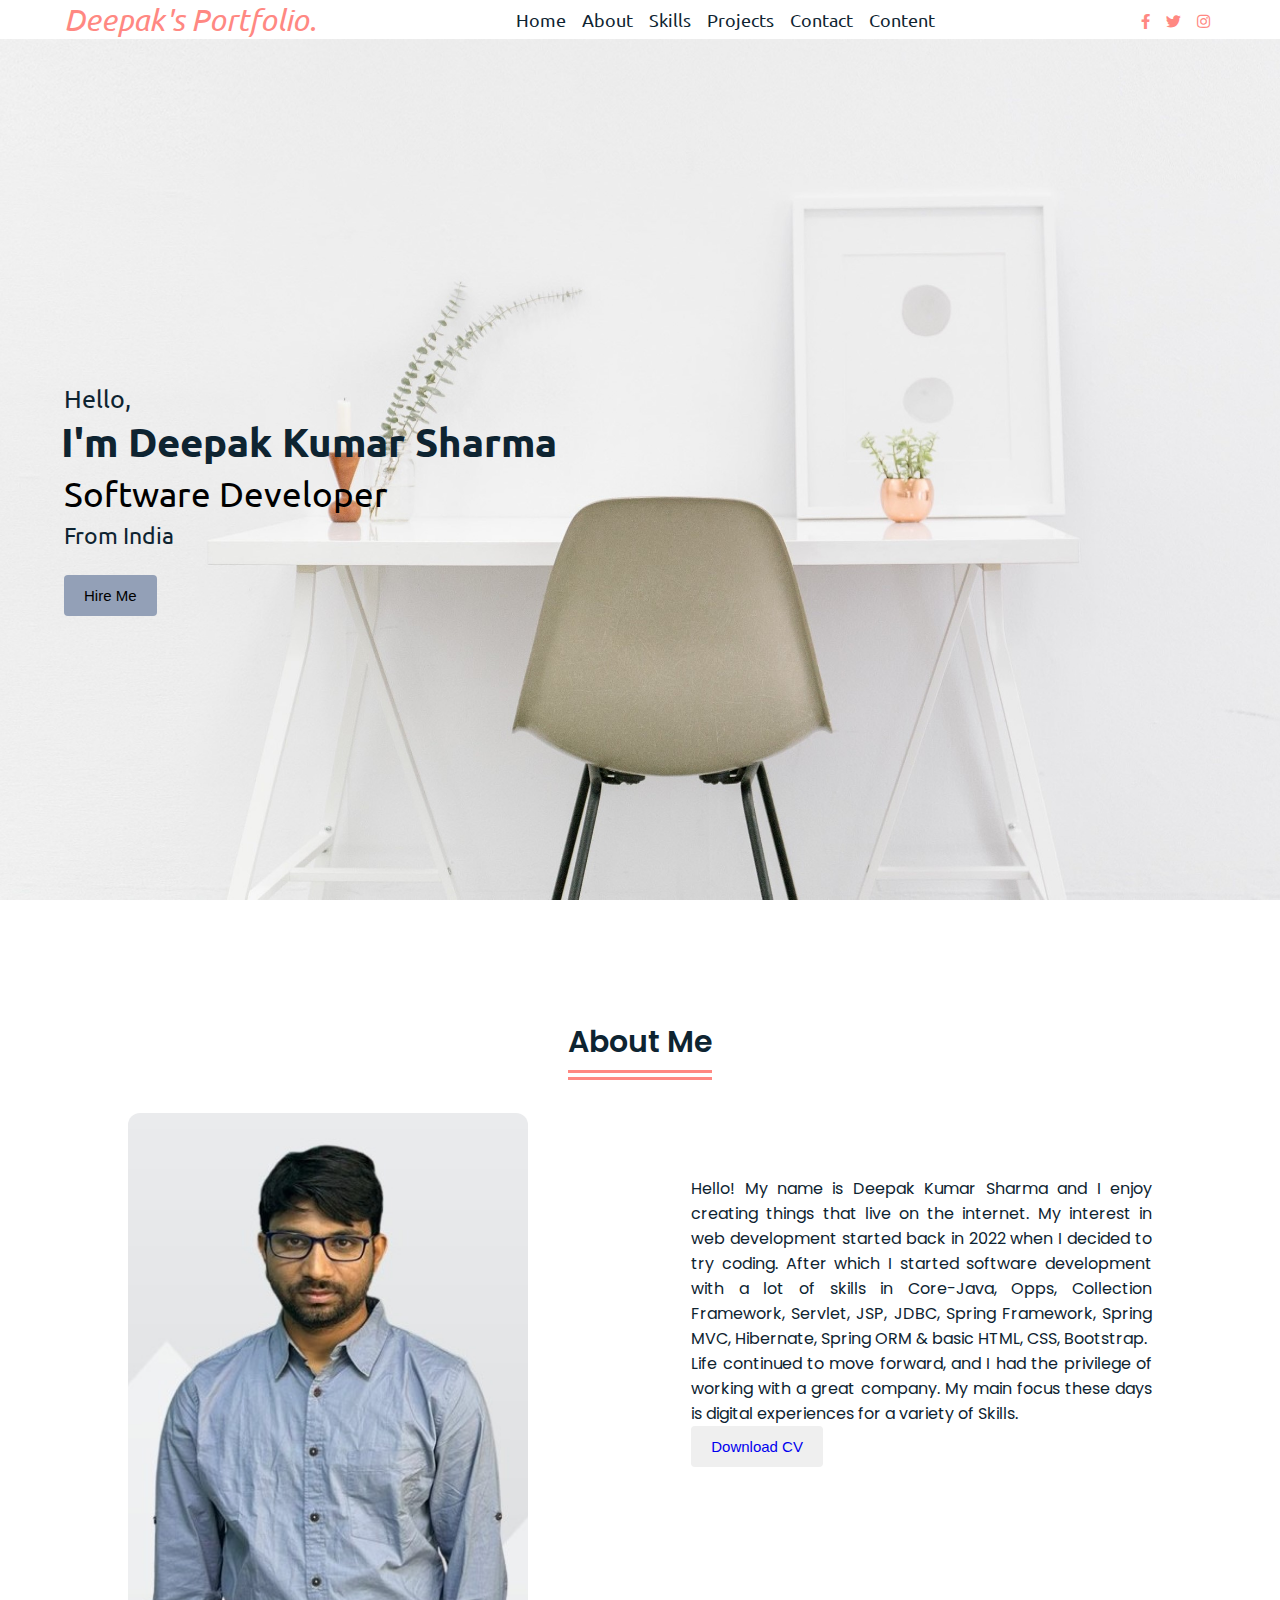
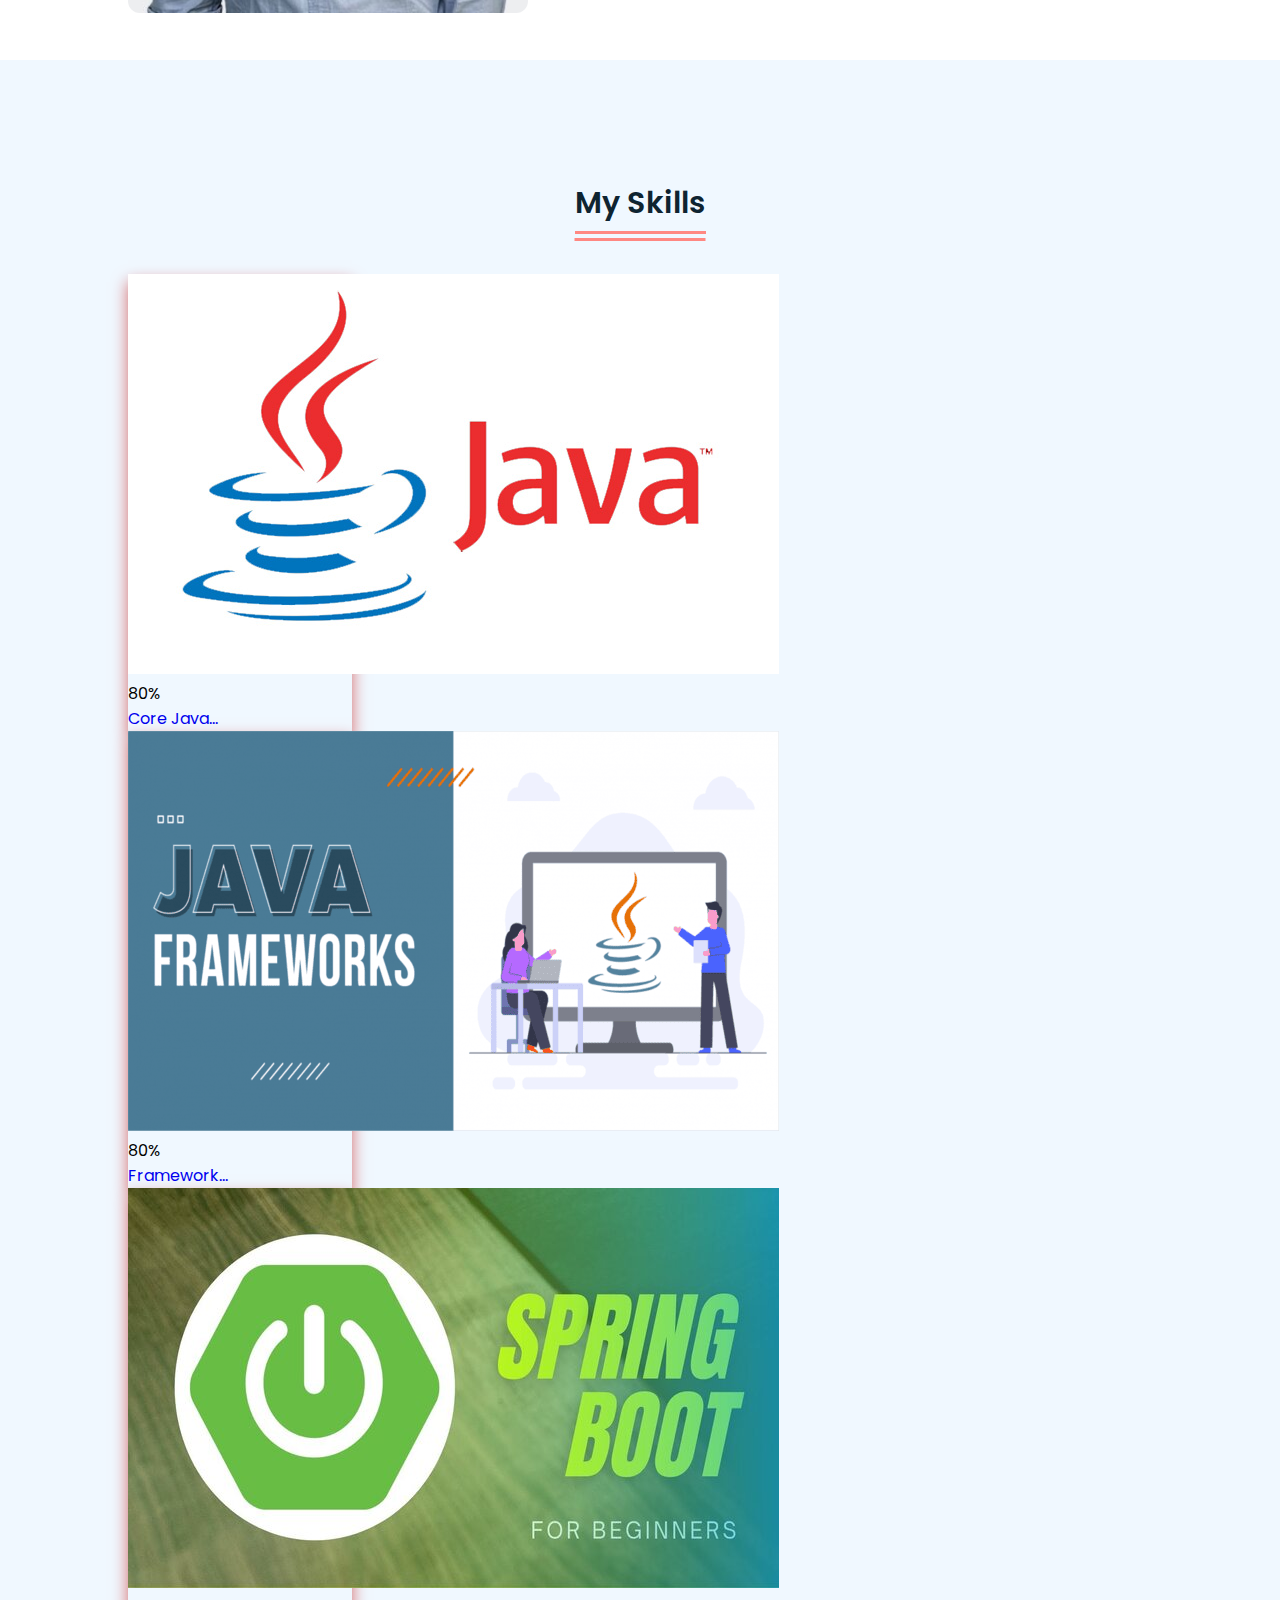
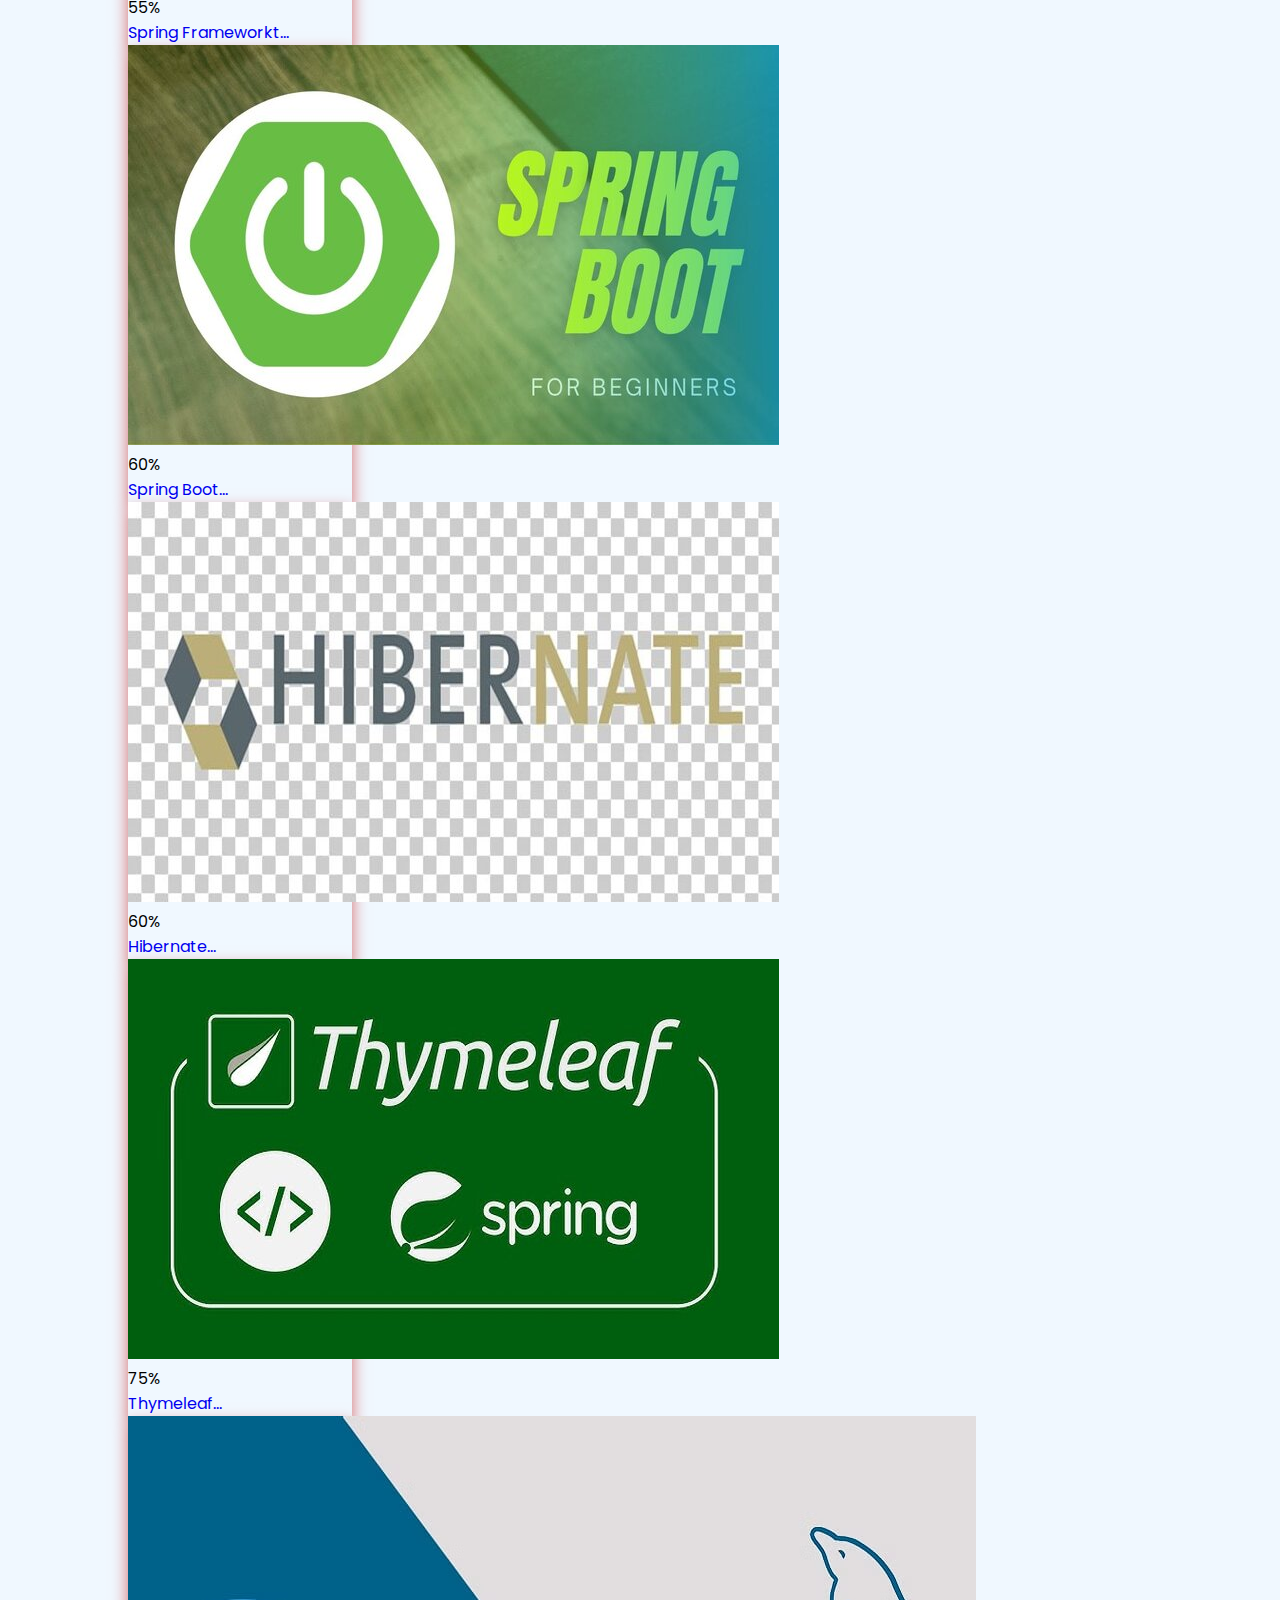
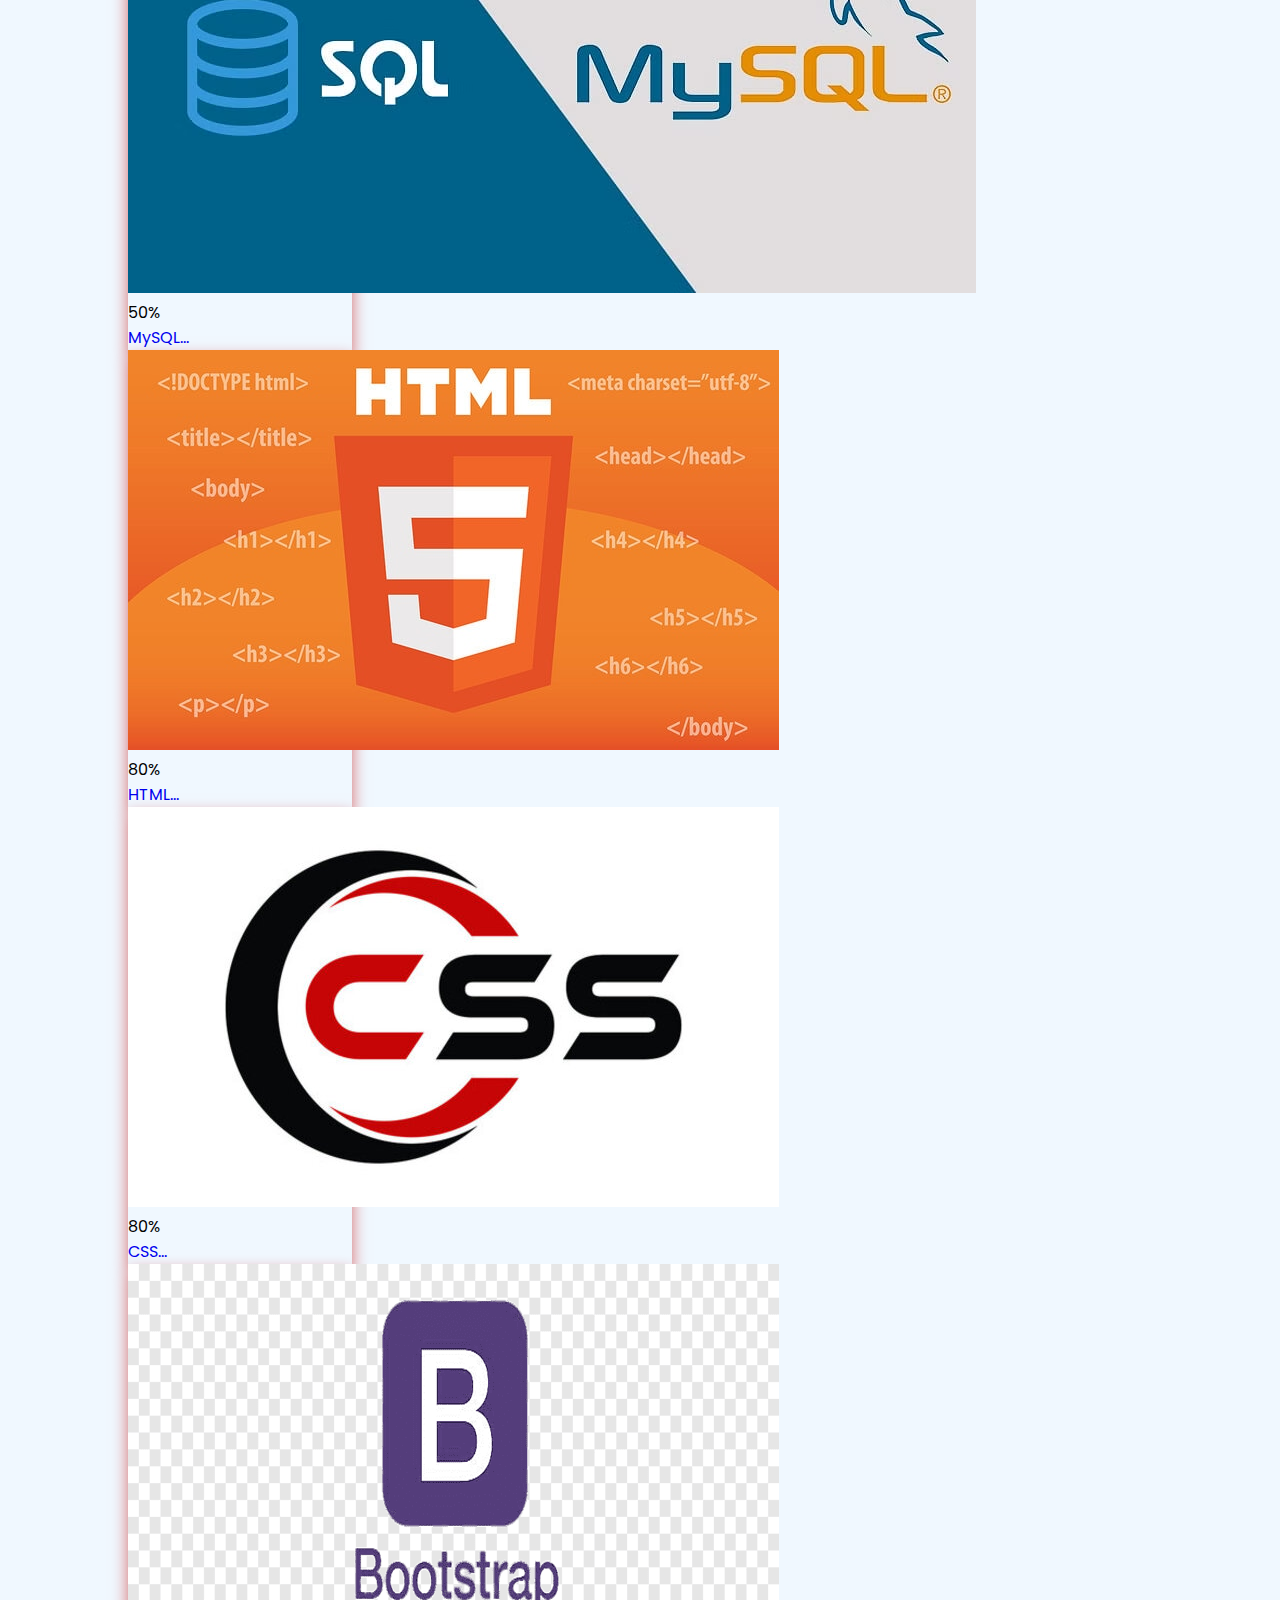
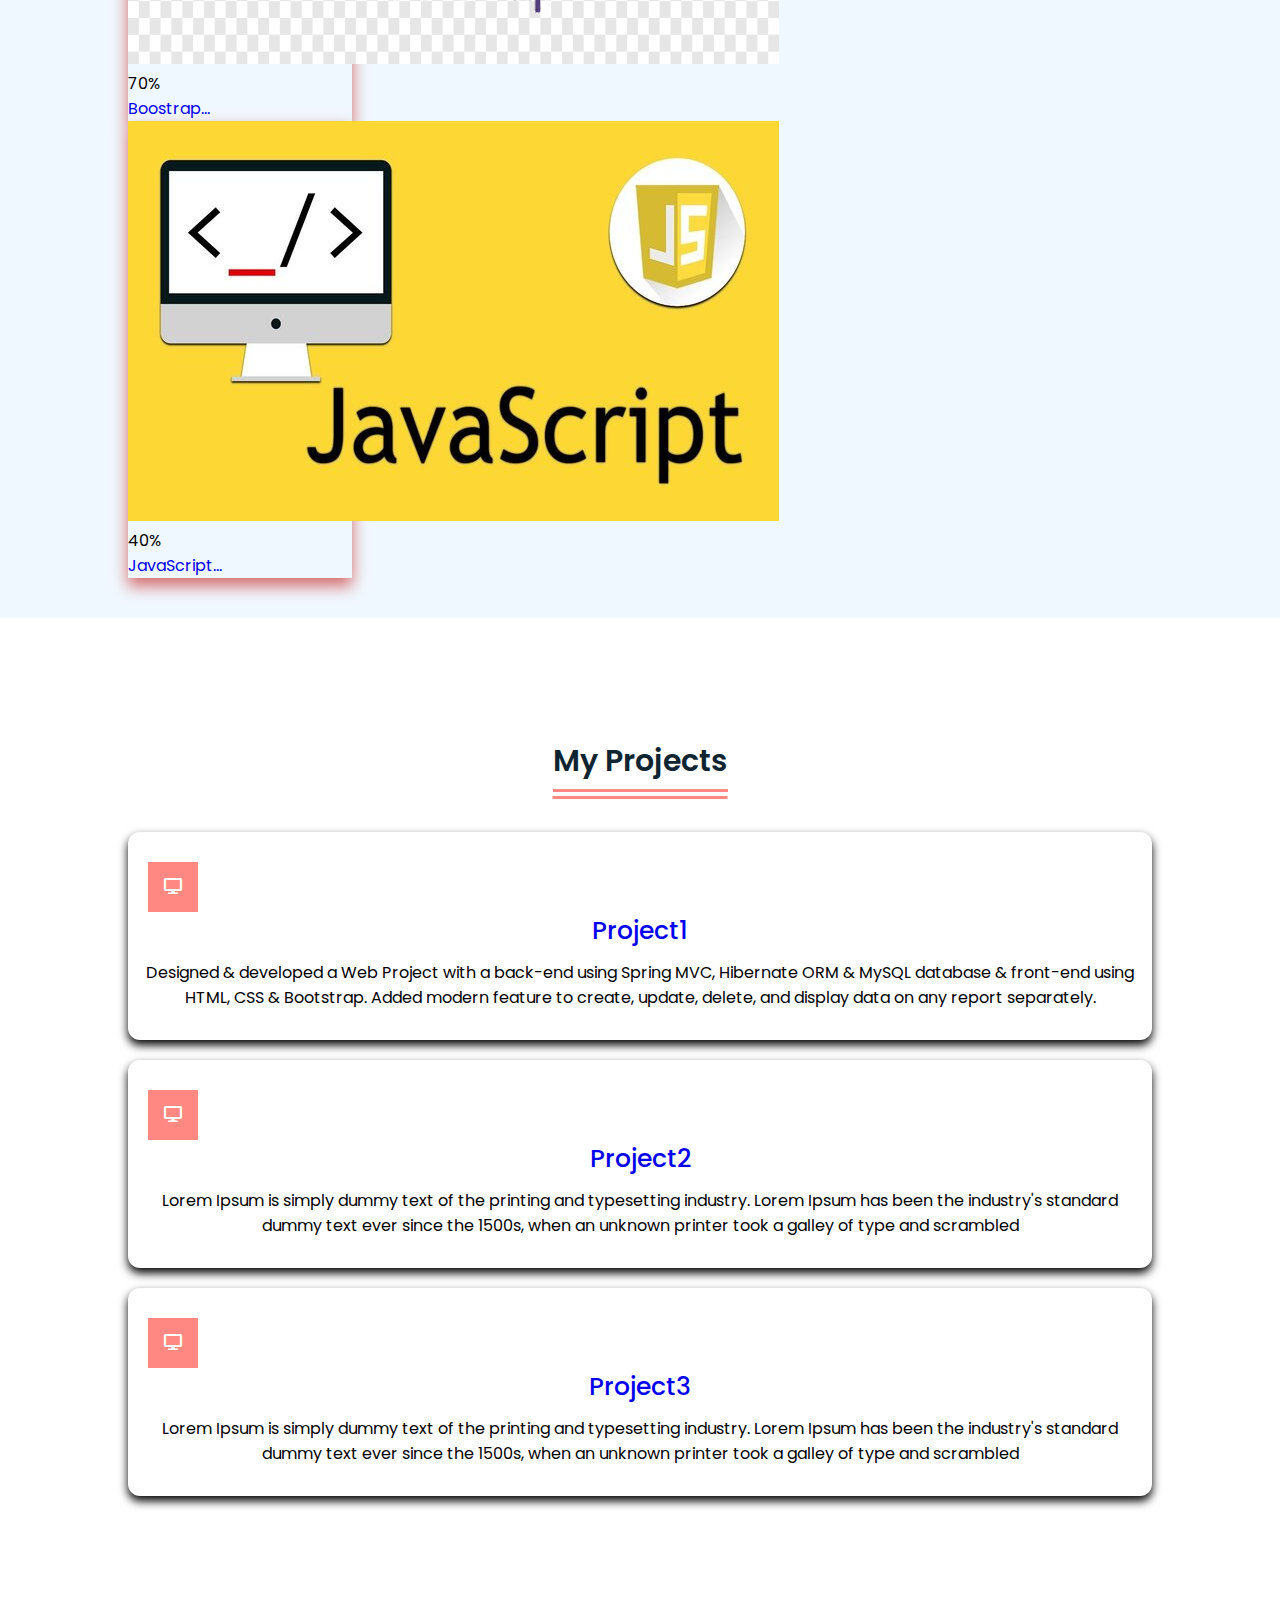
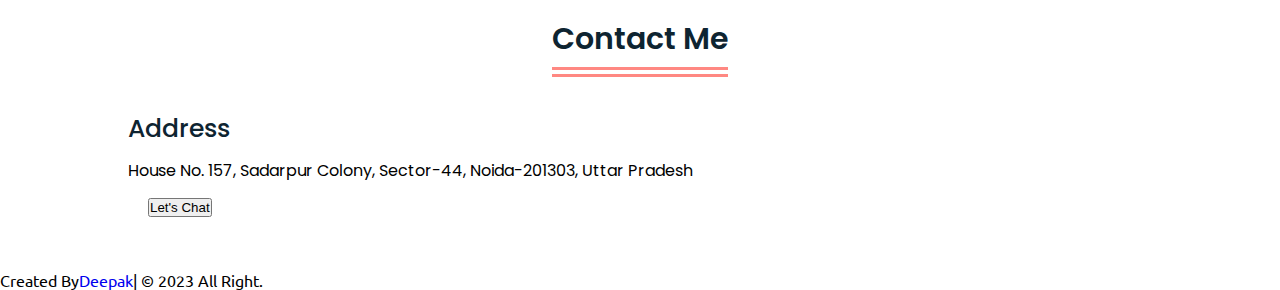
<file: index.html>
<!doctype html>
<html lang="en">
  <head>
    <!-- Required meta tags -->
    <meta charset="utf-8">
    <meta name="viewport" content="width=device-width, initial-scale=1.0">

    <!--Fontawesome CDN link-->
    <link rel="stylesheet" href="https://cdnjs.cloudflare.com/ajax/libs/font-awesome/5.15.2/css/all.min.css"/>
   
    <title>Bootstrap demo</title>
    <link href="https://cdn.jsdelivr.net/npm/bootstrap@5.3.2/dist/css/bootstrap.min.css" rel="stylesheet" integrity="sha384-T3c6CoIi6uLrA9TneNEoa7RxnatzjcDSCmG1MXxSR1GAsXEV/Dwwykc2MPK8M2HN" crossorigin="anonymous">

    <title>Responsive Portfolio Website</title>
        <link rel="stylesheet" href="/css/style.css">

        <link rel="preconnect" href="https://fonts.googleapis.com">
        <script src="https://ajax.googleapis.com/ajax/libs/jquery/3.5.1/jquery.min.js"></script>
    
</head>
  <body>


    <!-- navbar start -->
<nav>
  <div class="navbar">
    <!-- <div id="datetime"></div> -->

    <!-- <p id="currentDateTime"></p> -->

    <script>
      $(document).ready(function() {
        // Update the current date and time every second
        // Comment
        setInterval(updateDateTime, 1000);
      });
  
      function updateDateTime() {
        var currentDateTime = new Date();
        var formattedDateTime = currentDateTime.toLocaleString();
        $('#currentDateTime').text(formattedDateTime);
      }
    </script>



    <div class="logo"><em>Deepak's Portfolio.</em></div>

        <ul class="menu">
          <li><a href="#home">Home</a></li>
          <li><a href="#about">About</a></li>
          <li><a href="#skills">Skills</a></li>
          <li><a href="#projects">Projects</a></li>
          <li><a href="#contact">Contact</a></li>
          <li><a href="content.html">Content</a></li>
        </ul>
        
        <div class="media-icons d-flex">
          <p id="currentDateTime"></p>
          <a href="https://www.facebook.com/deepak.kumarsharma.98622" target="_blank"><i class="fab fa-facebook-f ms-2"></i></a>
          <a href="#"><i class="fab fa-twitter"></i></a>
          <a href="#"><i class="fab fa-instagram"></i></a>
        </div>
      </div>
      <div class="menu-btn">
        <i class="fas fa-bars">Menu</i>
      </div>

<!-- sidebar start -->
      <!-- <input type="checkbox" id="check">
<label for="check">
    <i class="fas fa-bars" id="btn"></i>
    <i class="far fa-times-circle" id="cancle"></i>
</label>
<div class="sidebar">
    <header>My App</header>
    <ul>
        <li><a href="#"><i class="far fa-columns"></i>Dashboard</a></li>
        <li><a href="#"><i class="fal fa-link"></i>Shortcuts</a></li>
        <li><a href="#"><i class="fas fa-stream"></i>Overview</a></li>
        <li><a href="#"><i class="fas fa-calender-week"></i>Events</a></li>
        <li><a href="#"><i class="far fa-question-circle"></i>About</a></li>
        <li><a href="#"><i class="fas fa-sliders-h"></i>Services</a></li>
        <li><a href="#"><i class="far fa-envelope"></i>Contact</a></li>
    </ul>
</div> -->
<!-- sidebar end -->

  </nav>

 <!-- Home Section Start -->
 <section class="home" id="home">
  <div class="home-content">
    <div class="text">
      <div class="text-one">Hello,</div>
      <div class="text-two">I'm Deepak Kumar Sharma</div>
      <div class="text-three">Software Developer</div>
      <div class="text-four">From India</div>
    </div>
    <div>
      <button class="button">Hire Me</button>
    </div>
  </div>
 </section>

 <!-- About Section Start -->
 <section class="about" id="about">
    <div class="content">
      <div class="title"><span>About Me</span></div>
      <div class="about-details">
        <div class="left">
          <img src="/images/deepak.jpg" alt="Portfolio">
        </div>
        <div class="right">
          <div class="topic"></div>
          <p>
            Hello! My name is Deepak Kumar Sharma and I enjoy creating things that live on the internet. My interest in web development started back in 2022 when I decided to try coding. After which I started software development with a lot of skills in Core-Java, Opps, Collection Framework, Servlet, JSP, JDBC, Spring Framework, Spring MVC, Hibernate, Spring ORM & basic HTML, CSS, Bootstrap.<br>
            Life continued to move forward, and I had the privilege of working with a great company. My main focus these days is digital experiences for a variety of Skills.
            <div>
            <button  class="button"><a href="/images/Deepak_Sharma_Resume.pdf" download="Deepak_CV">Download CV</a></button>
          </div>
        </div>
      </div>
    </div>
 </section>
 

 <!-- My Skills Start -->
 
 <section class="skills" id="skills">
    <div class="content">
      <div class="title"><span>My Skills</span></div>
      <div class="skills-details">
        <div class="row">

        <div class="col-sm m-2">
          <div class="card border-primary" style="width: 14rem;">
            <img src="images/java2-logo.jpg" class="card-img-top" alt="...">
            <div class="card-body">
              <div class="progress">
                <div class="progress-bar" role="progressbar" style="width: 80%;" aria-valuenow="25" aria-valuemin="0" aria-valuemax="100">80%</div>
              </div>
            </div>
            <a href="#" class="btn btn-secondary">Core Java...</a>
          </div>        
        </div>

        <div class="col-sm m-2">
          <div class="card border-primary" style="width: 14rem;">
            <img src="images/javaf1.png" class="card-img-top" alt="...">
            <div class="card-body">
              <div class="progress">
                <div class="progress-bar" role="progressbar" style="width: 80%;" aria-valuenow="25" aria-valuemin="0" aria-valuemax="100">80%</div>
              </div>
            </div>
            <a href="#" class="btn btn-secondary">Framework...</a>
          </div>        
        </div>

        <div class="col-sm m-2">
          <div class="card border-primary" style="width: 14rem;">
            <img src="images/springB.jpg" class="card-img-top" alt="...">
            <div class="card-body">
              <div class="progress">
                <div class="progress-bar" role="progressbar" style="width: 55%;" aria-valuenow="25" aria-valuemin="0" aria-valuemax="100">55%</div>
              </div>
          </div>
          <a href="#" class="btn btn-secondary">Spring Frameworkt...</a>
          </div>        
        </div>

        <div class="col-sm m-2">
          <div class="card border-primary" style="width: 14rem;">
            <img src="images/springB.jpg" class="card-img-top" alt="...">
            <div class="card-body">
              <div class="progress">
                <div class="progress-bar" role="progressbar" style="width: 60%;" aria-valuenow="25" aria-valuemin="0" aria-valuemax="100">60%</div>
              </div>
          </div>
          <a href="#" class="btn btn-secondary">Spring Boot...</a>
          </div>        
        </div>

        <div class="col-sm m-2">
          <div class="card border-primary" style="width: 14rem;">
            <img src="images/hiber.jpg" class="card-img-top" alt="...">
            <div class="card-body">
              <div class="progress">
                <div class="progress-bar" role="progressbar" style="width: 60%;" aria-valuenow="25" aria-valuemin="0" aria-valuemax="100">60%</div>
              </div>
          </div>
          <a href="#" class="btn btn-secondary">Hibernate...</a>
          </div>        
        </div>

        <div class="col-sm m-2">
          <div class="card border-primary" style="width: 14rem;">
            <img src="images/thym.jpg" class="card-img-top" alt="...">
            <div class="card-body">
              <div class="progress">
                <div class="progress-bar" role="progressbar" style="width: 75%;" aria-valuenow="25" aria-valuemin="0" aria-valuemax="100">75%</div>
              </div>
          </div>
          <a href="#" class="btn btn-secondary">Thymeleaf...</a>
          </div>        
        </div>

        <div class="col-sm m-2">
          <div class="card border-primary" style="width: 14rem;">
            <img src="images/sql.avif" class="card-img-top" alt="...">
            <div class="card-body">
              <div class="progress">
                <div class="progress-bar" role="progressbar" style="width: 50%;" aria-valuenow="25" aria-valuemin="0" aria-valuemax="100">50%</div>
              </div>
          </div>
          <a href="#" class="btn btn-secondary">MySQL...</a>
          </div>        
        </div>

        <div class="col-sm m-2">
          <div class="card border-primary" style="width: 14rem;">
            <img src="images/html.jpg" class="card-img-top" alt="...">
            <div class="card-body">
              <div class="progress">
                <div class="progress-bar" role="progressbar" style="width: 80%;" aria-valuenow="25" aria-valuemin="0" aria-valuemax="100">80%</div>
              </div>
          </div>
          <a href="#" class="btn btn-secondary">HTML...</a>
          </div>        
        </div>

        <div class="col-sm m-2">
          <div class="card border-primary" style="width: 14rem;">
            <img src="images/css.jpg" class="card-img-top" alt="...">
            <div class="card-body">
              <div class="progress">
                <div class="progress-bar" role="progressbar" style="width: 80%;" aria-valuenow="25" aria-valuemin="0" aria-valuemax="100">80%</div>
              </div>
          </div>
          <a href="#" class="btn btn-secondary">CSS...</a>
          </div>        
        </div>

        <div class="col-sm m-2">
          <div class="card border-primary" style="width: 14rem;">
            <img src="images/bootstrap.png" class="card-img-top" alt="...">
            <div class="card-body">
              <div class="progress">
                <div class="progress-bar" role="progressbar" style="width: 70%;" aria-valuenow="25" aria-valuemin="0" aria-valuemax="100">70%</div>
              </div>
          </div>
          <a href="#" class="btn btn-secondary">Boostrap...</a>
          </div>        
        </div>

        <div class="col-sm m-2">
          <div class="card border-primary" style="width: 14rem;">
            <img src="images/js.jpg" class="card-img-top" alt="...">
            <div class="card-body">
              <div class="progress">
                <div class="progress-bar" role="progressbar" style="width: 40%;" aria-valuemin="0" aria-valuemax="100">40%</div>
              </div>
          </div>
          <a href="#" class="btn btn-secondary">JavaScript...</a>
          </div>        
        </div>

        

        

        

       
                  
        
      </div>
      </div>
    </div>
 </section>
 
  
 <!-- My Project Start -->

 <div class="container">
  <div class="row">
    <div class="col">
      <section class="projects" id="projects">
        <div class="content">
          <div class="title"><span>My Projects</span></div>
          <div class="boxes">
            <div class="box">
              <div class="icon mt-5">
                <i class="fas fa-desktop"></i>
              </div>
              <div class="topic"><a href="http://localhost:9494/productcrudapp/" target="_blank">Project1</a></div>
              <p>Designed & developed a Web Project with a back-end using Spring MVC, Hibernate ORM & MySQL database & front-end using HTML, CSS & Bootstrap.
                Added modern feature to create, update, delete, and display data on any report separately.</p>
            </div>
            <div class="box">
              <div class="icon">
                <i class="fas fa-desktop"></i>
              </div>
              <div class="topic"><a href="#">Project2</a></div>
              <p>Lorem Ipsum is simply dummy text of the printing and typesetting industry. Lorem Ipsum has been the industry's standard dummy text ever since the 1500s, when an unknown printer took a galley of type and scrambled</p>
            </div>
            <div class="box">
              <div class="icon">
                <i class="fas fa-desktop"></i>
              </div>
              <div class="topic"><a href="#">Project3</a></div>
              <p>Lorem Ipsum is simply dummy text of the printing and typesetting industry. Lorem Ipsum has been the industry's standard dummy text ever since the 1500s, when an unknown printer took a galley of type and scrambled</p>
            </div>
          </div>
        </div>
     </section>
    </div>
  </div>
 </div>


 

 <!-- contact me section start -->
 <section class="contact" id="contact">
    <div class="content">
      <div class="title"><span>Contact Me</span></div>
      <div class="topic">Address</div>
      <p></p>
      <p>House No. 157, Sadarpur Colony, Sector-44, Noida-201303, Uttar Pradesh</p>
      <div class="button">
        <button>Let's Chat</button>
      </div>
    </div>
 </section>

 <!-- Footer section start -->
 <footer>
  <div class="text">
    <span>Created By<a href="#">Deepak</a>| &#169; 2023 All Right.</span>
  </div>
 </footer>

  <script src="/js/script.js"></script>

  </body>
</html>
</file>
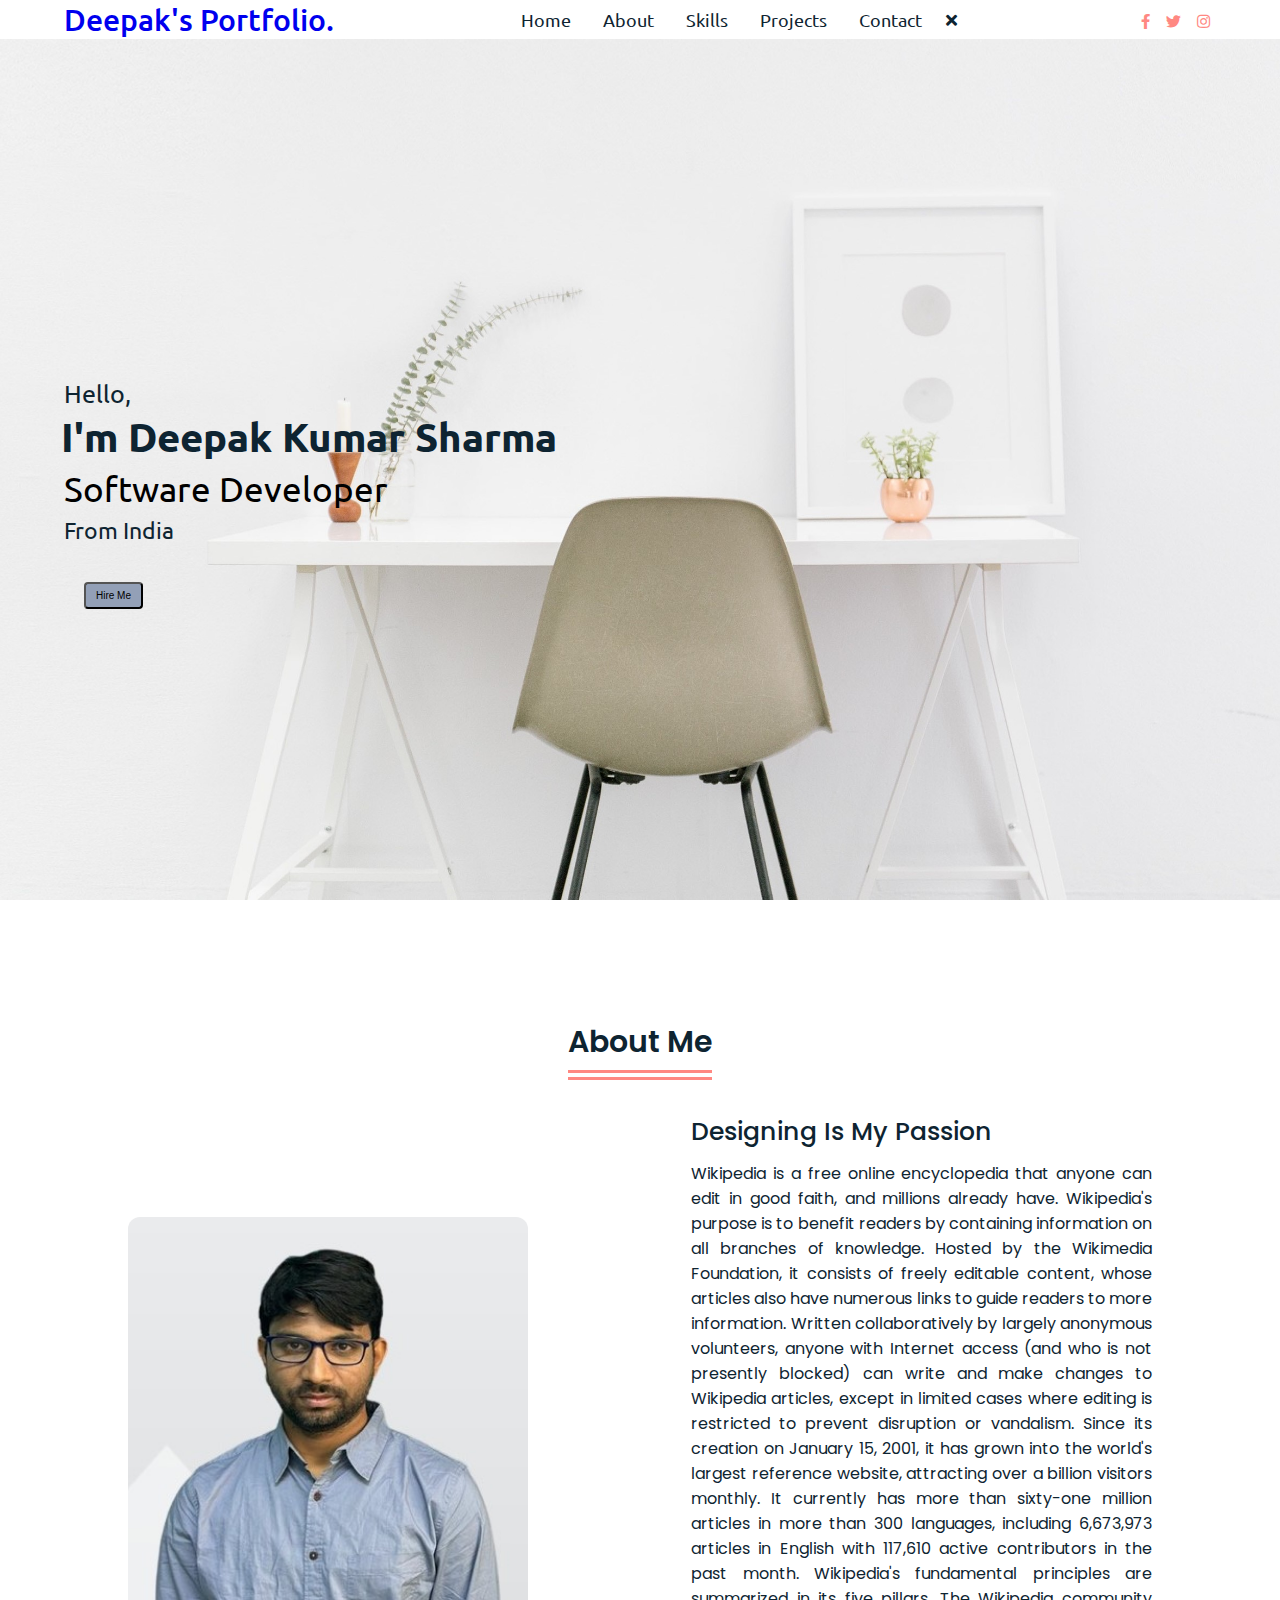
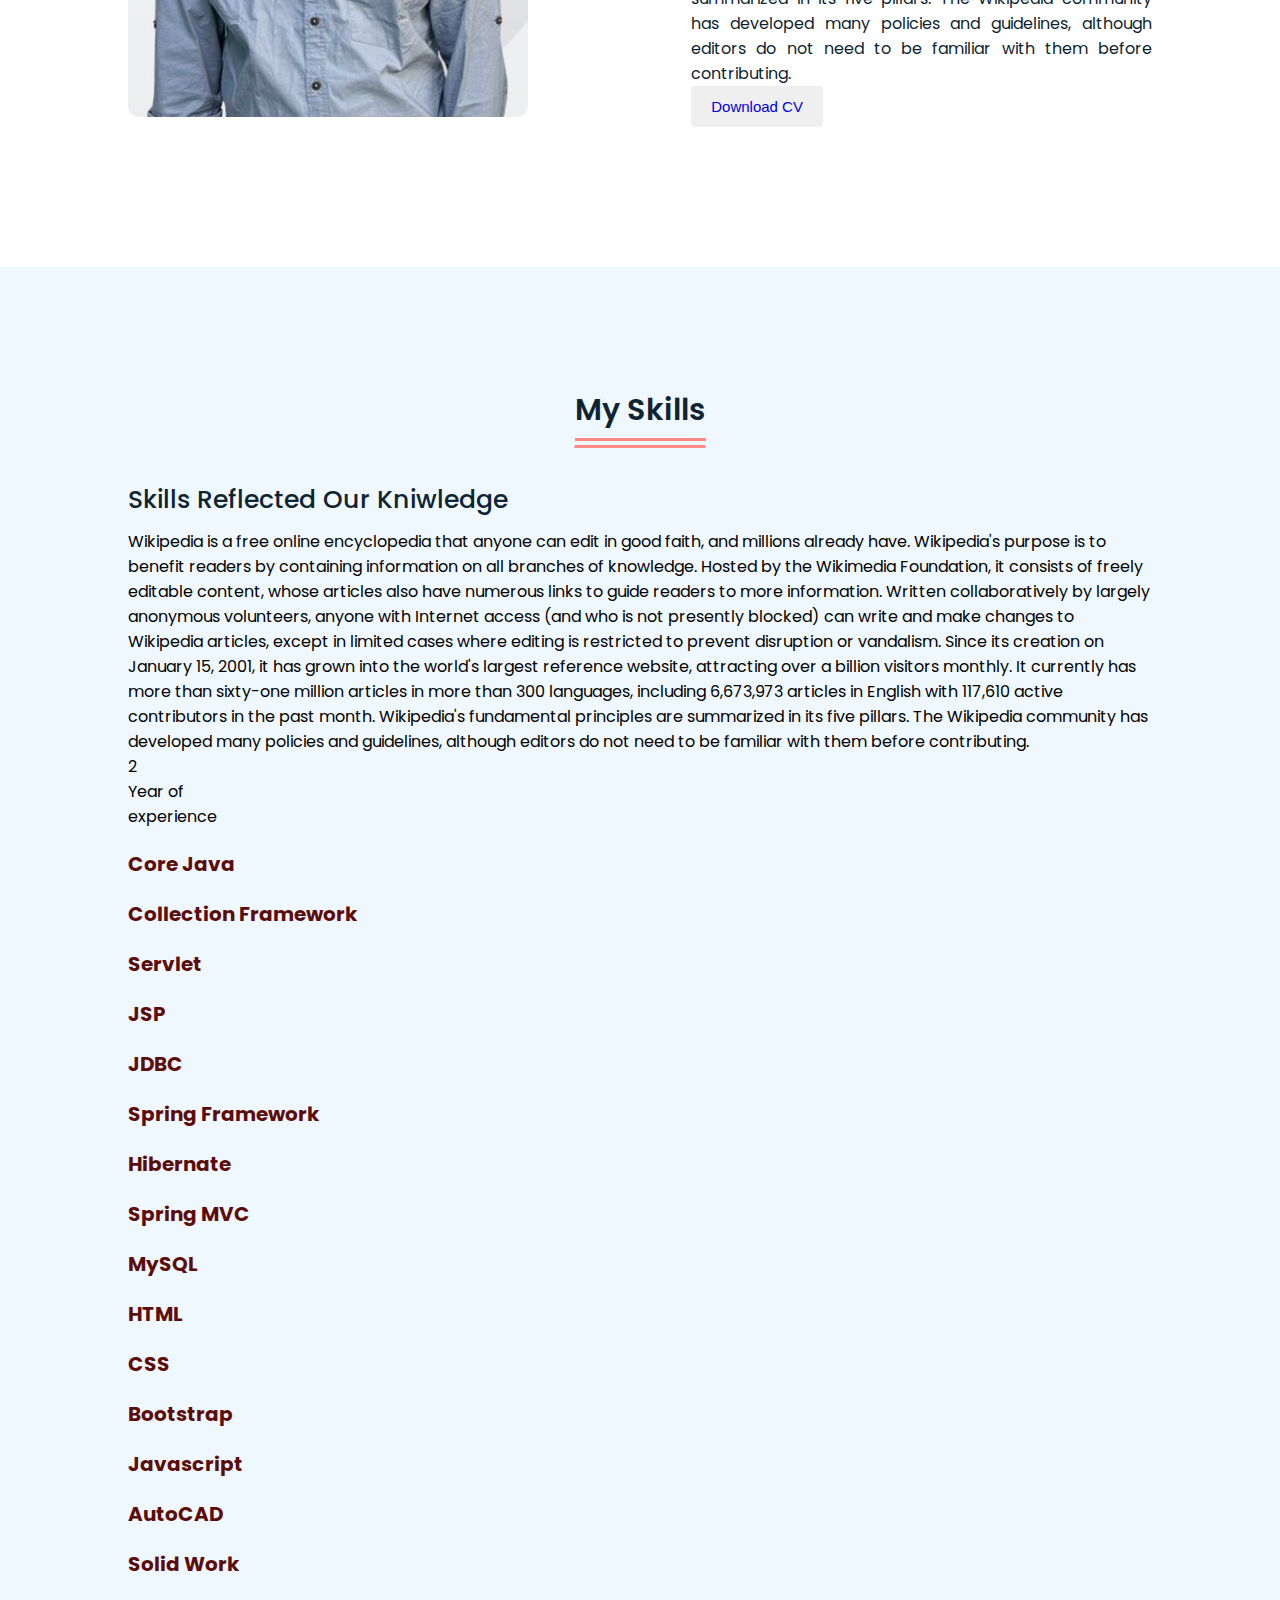
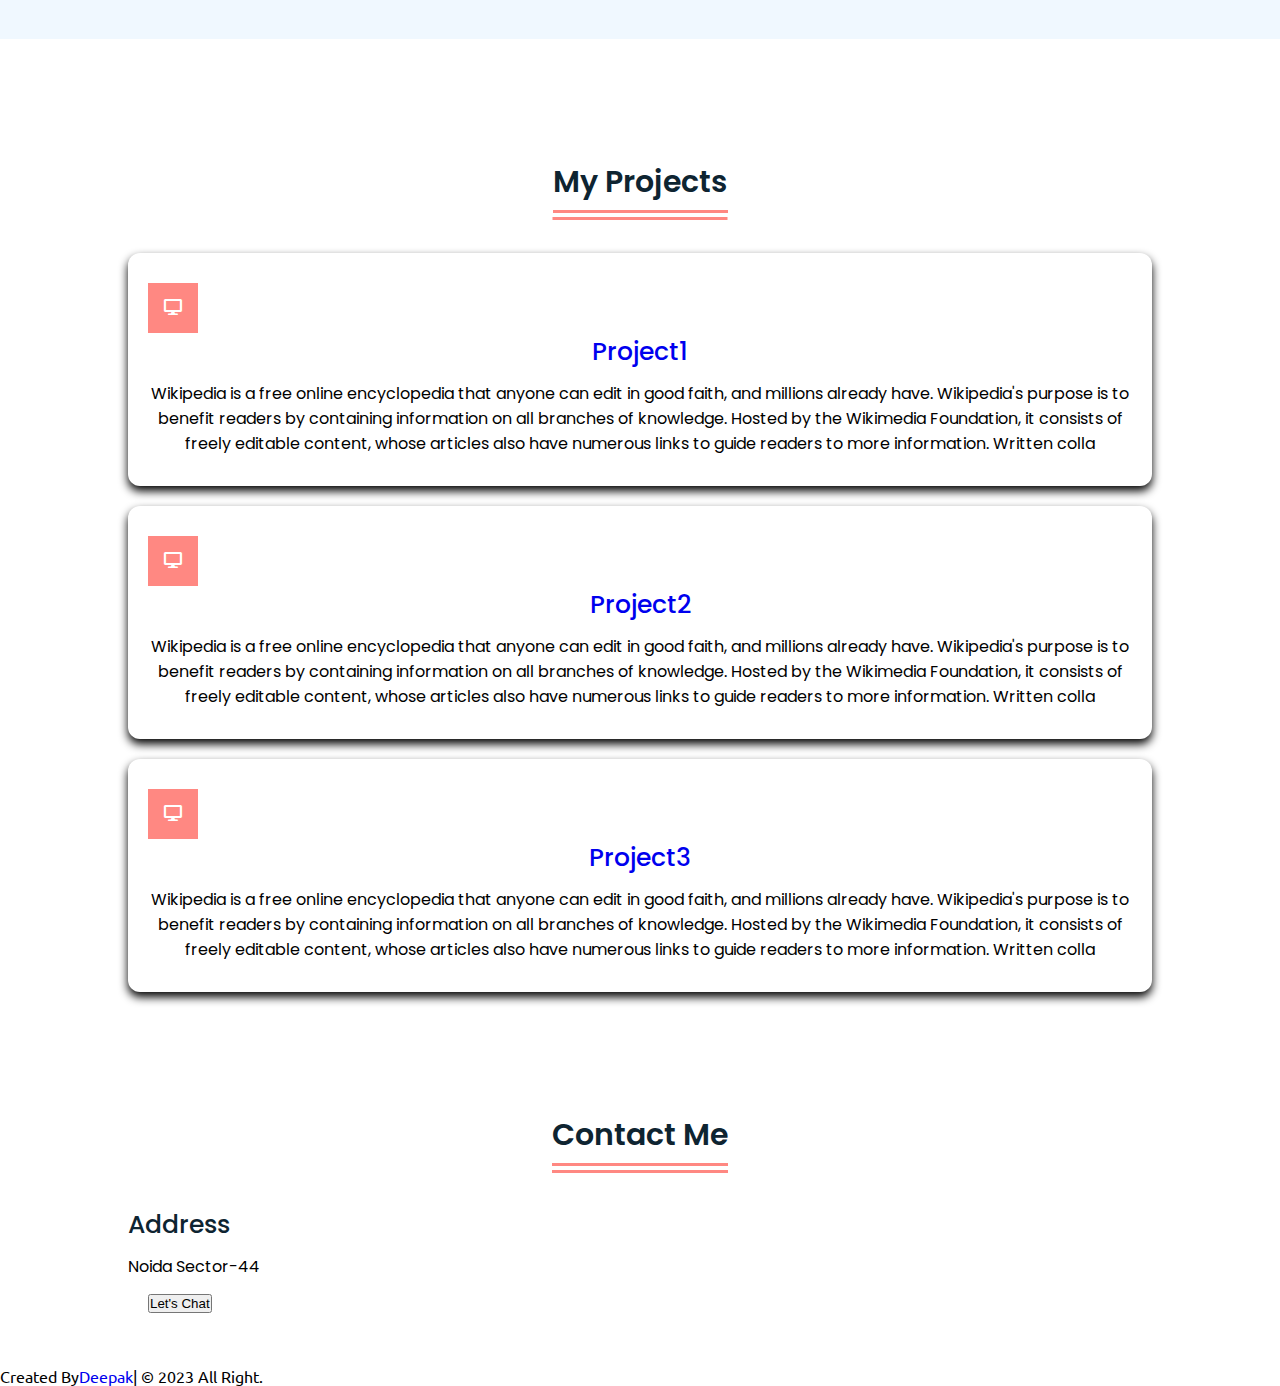
<file: html/index.html>
<!doctype html>
<html lang="en">
  <head>
    <!-- Required meta tags -->
    <meta charset="utf-8">
    <meta name="viewport" content="width=device-width, initial-scale=1.0">

    <!--Fontawesome CDN link-->
    <link rel="stylesheet" href="https://cdnjs.cloudflare.com/ajax/libs/font-awesome/5.15.2/css/all.min.css"/>
   
    <title>Responsive Portfolio Website</title>
        <link rel="stylesheet" href="/css/style.css">

        <link rel="preconnect" href="https://fonts.googleapis.com">
    
</head>
  <body>
    
    <!-- Move to up botton -->
    <!-- <div class="scroll-button">
      <a href="#home"><i class="fas fa-arrow-up"></i></a>
    </div> -->

    <!-- navbar start -->
<nav>
  <div class="container">
  <div class="navbar">
    <div class="logo"><a href="#portfolio">Deepak's Portfolio.</a></div>
        <ul class="menu">
          <li><a href="#home">Home</a></li>&nbsp;&nbsp;&nbsp;&nbsp;
          <li><a href="#about">About</a></li>&nbsp;&nbsp;&nbsp;&nbsp;
          <li><a href="#skills">Skills</a></li>&nbsp;&nbsp;&nbsp;&nbsp;
          <li><a href="#projects">Projects</a></li>&nbsp;&nbsp;&nbsp;&nbsp;
          <li><a href="#contact">Contact</a></li>&nbsp;&nbsp;&nbsp;&nbsp;
          <div class="cancle-btn">
            <i class="fas fa-times"></i>
          </div>
        </ul>
        <div class="media-icons">
          <a href="#"><i class="fab fa-facebook-f"></i></a>
          <a href="#"><i class="fab fa-twitter"></i></a>
          <a href="#"><i class="fab fa-instagram"></i></a>
        </div>
      </div>
      <div class="menu-btn">
        <i class="fas fa-bars"></i>
      </div>
    </div>
  </nav>

 <!-- Home Section Start -->
 <section class="home" id="home">
  <div class="home-content">
    <div class="text">
      <div class="text-one">Hello,</div>
      <div class="text-two">I'm Deepak Kumar Sharma</div>
      <div class="text-three">Software Developer</div>
      <div class="text-four">From India</div>
    </div>
    <div class="button">
      <button>Hire Me</button>
    </div>
  </div>
 </section>

 <!-- About Section Start -->
 <section class="about" id="about">
    <div class="content">
      <div class="title"><span>About Me</span></div>
      <div class="about-details">
        <div class="left">
          <img src="/images/deepak.jpg" alt="Portfolio">
        </div>
        <div class="right">
          <div class="topic">Designing Is My Passion</div>
          <p>
            Wikipedia is a free online encyclopedia that anyone can edit in good faith, and millions already have. 
            Wikipedia's purpose is to benefit readers by containing information on all branches of knowledge. Hosted by the Wikimedia Foundation, it consists of freely editable content, whose articles also have numerous links to guide readers to more information.
            Written collaboratively by largely anonymous volunteers, anyone with Internet access (and who is not presently blocked) can write and make changes to Wikipedia articles, except in limited cases where editing is restricted to prevent disruption or vandalism. Since its creation on January 15, 2001, it has grown into the world's largest reference website, attracting over a billion visitors monthly. It currently has more than sixty-one million articles in more than 300 languages, including 6,673,973 articles in English with 117,610 active contributors in the past month.
            Wikipedia's fundamental principles are summarized in its five pillars. The Wikipedia community has developed many policies and guidelines, although editors do not need to be familiar with them before contributing.</p>
          <div>
            <button  class="button"><a href="/images/Deepak_CV..pdf" download="w3logo">Download CV</a></button>
          </div>
        </div>
      </div>
    </div>
 </section>

 <!-- My Skills Start -->
 <section class="skills" id="skills">
    <div class="content">
      <div class="title"><span>My Skills</span></div>
      <div class="skills-details">
        <div class="text">
          <div class="topic">Skills Reflected Our Kniwledge</div>
          <p>
            Wikipedia is a free online encyclopedia that anyone can edit in good faith, and millions already have. 
            Wikipedia's purpose is to benefit readers by containing information on all branches of knowledge. Hosted by the Wikimedia Foundation, it consists of freely editable content, whose articles also have numerous links to guide readers to more information.
            Written collaboratively by largely anonymous volunteers, anyone with Internet access (and who is not presently blocked) can write and make changes to Wikipedia articles, except in limited cases where editing is restricted to prevent disruption or vandalism. Since its creation on January 15, 2001, it has grown into the world's largest reference website, attracting over a billion visitors monthly. It currently has more than sixty-one million articles in more than 300 languages, including 6,673,973 articles in English with 117,610 active contributors in the past month.
            Wikipedia's fundamental principles are summarized in its five pillars. The Wikipedia community has developed many policies and guidelines, although editors do not need to be familiar with them before contributing.</p>
            <div class="experience">
              <div class="num">2</div>
              <div class="exp">Year of<br>experience</div>
            </div>
          </div>
          <div class="boxes">
            <div class="box">
              <div class="topic">Core Java</div>
              <!-- <div class="per">100%</div> -->
            </div>
            <div class="box">
              <div class="topic">Collection Framework</div>
              <!-- <div class="per">100%</div> -->
            </div>
            <div class="box">
              <div class="topic">Servlet</div>
              <!-- <div class="per">100%</div> -->
            </div>
            <div class="box">
              <div class="topic">JSP</div>
              <!-- <div class="per">100%</div> -->
            </div>
            <div class="box">
              <div class="topic">JDBC</div>
              <!-- <div class="per">100%</div> -->
            </div>
            <div class="box">
              <div class="topic">Spring Framework</div>
              <!-- <div class="per">100%</div> -->
            </div>
            <div class="box">
              <div class="topic">Hibernate</div>
              <!-- <div class="per">100%</div> -->
            </div>
            <div class="box">
              <div class="topic">Spring MVC</div>
              <!-- <div class="per">100%</div> -->
            </div>
            <div class="box">
              <div class="topic">MySQL</div>
              <!-- <div class="per">100%</div> -->
            </div>
            <div class="box">
              <div class="topic">HTML</div>
              <!-- <div class="per">100%</div> -->
            </div>
            <div class="box">
              <div class="topic">CSS</div>
              <!-- <div class="per">100%</div> -->
            </div>
            <div class="box">
              <div class="topic">Bootstrap</div>
              <!-- <div class="per">100%</div> -->
            </div>
            <div class="box">
              <div class="topic">Javascript</div>
              <!-- <div class="per">100%</div> -->
            </div>
            <div class="box">
              <div class="topic">AutoCAD</div>
              <!-- <div class="per">100%</div> -->
            </div>
            <div class="box">
              <div class="topic">Solid Work</div>
              <!-- <div class="per">100%</div> -->
            </div>
          </div>
      </div>
    </div>
 </section>
  
 <!-- My Project Start -->
 <section class="projects" id="projects">
    <div class="content">
      <div class="title"><span>My Projects</span></div>
      <div class="boxes">
        <div class="box">
          <div class="icon">
            <i class="fas fa-desktop"></i>
          </div>
          <div class="topic"><a href="#">Project1</a></div>
          <p>Wikipedia is a free online encyclopedia that anyone can edit in good faith, and millions already have. Wikipedia's purpose is to benefit readers by containing information on all branches of knowledge. Hosted by the Wikimedia Foundation, it consists of freely editable content, whose articles also have numerous links to guide readers to more information. Written colla</p>
        </div>
        <div class="box">
          <div class="icon">
            <i class="fas fa-desktop"></i>
          </div>
          <div class="topic"><a href="#">Project2</a></div>
          <p>Wikipedia is a free online encyclopedia that anyone can edit in good faith, and millions already have. Wikipedia's purpose is to benefit readers by containing information on all branches of knowledge. Hosted by the Wikimedia Foundation, it consists of freely editable content, whose articles also have numerous links to guide readers to more information. Written colla</p>
        </div>
        <div class="box">
          <div class="icon">
            <i class="fas fa-desktop"></i>
          </div>
          <div class="topic"><a href="#">Project3</a></div>
          <p>Wikipedia is a free online encyclopedia that anyone can edit in good faith, and millions already have. Wikipedia's purpose is to benefit readers by containing information on all branches of knowledge. Hosted by the Wikimedia Foundation, it consists of freely editable content, whose articles also have numerous links to guide readers to more information. Written colla</p>
        </div>
      </div>
    </div>
 </section>

 <!-- contact me section start -->
 <section class="contact" id="contact">
    <div class="content">
      <div class="title"><span>Contact Me</span></div>
      <div class="topic">Address</div>
      <p>Noida Sector-44</p>
      <div class="button">
        <button>Let's Chat</button>
      </div>
    </div>
 </section>

 <!-- Footer section start -->
 <footer>
  <div class="text">
    <span>Created By<a href="#">Deepak</a>| &#169; 2023 All Right.</span>
  </div>
 </footer>

  <script src="/js/script.js"></script>
  </body>
</html>
</file>
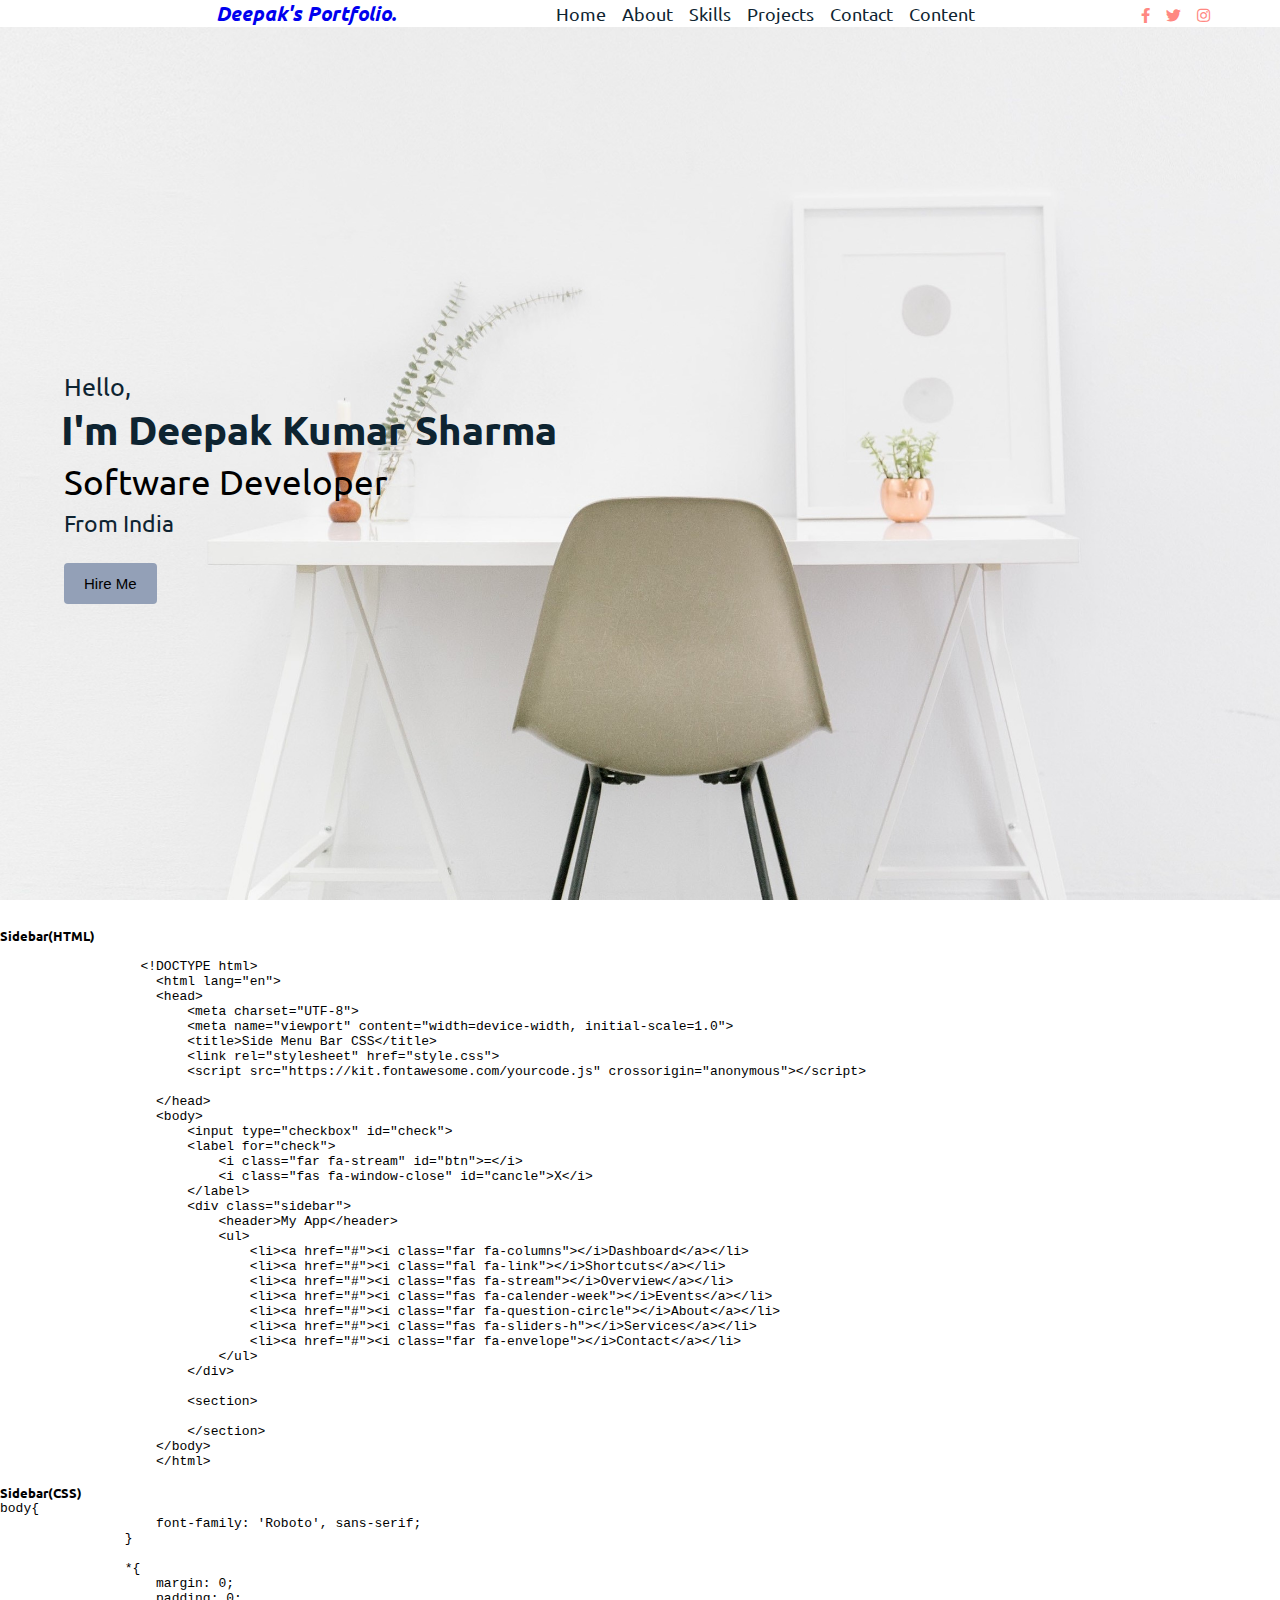
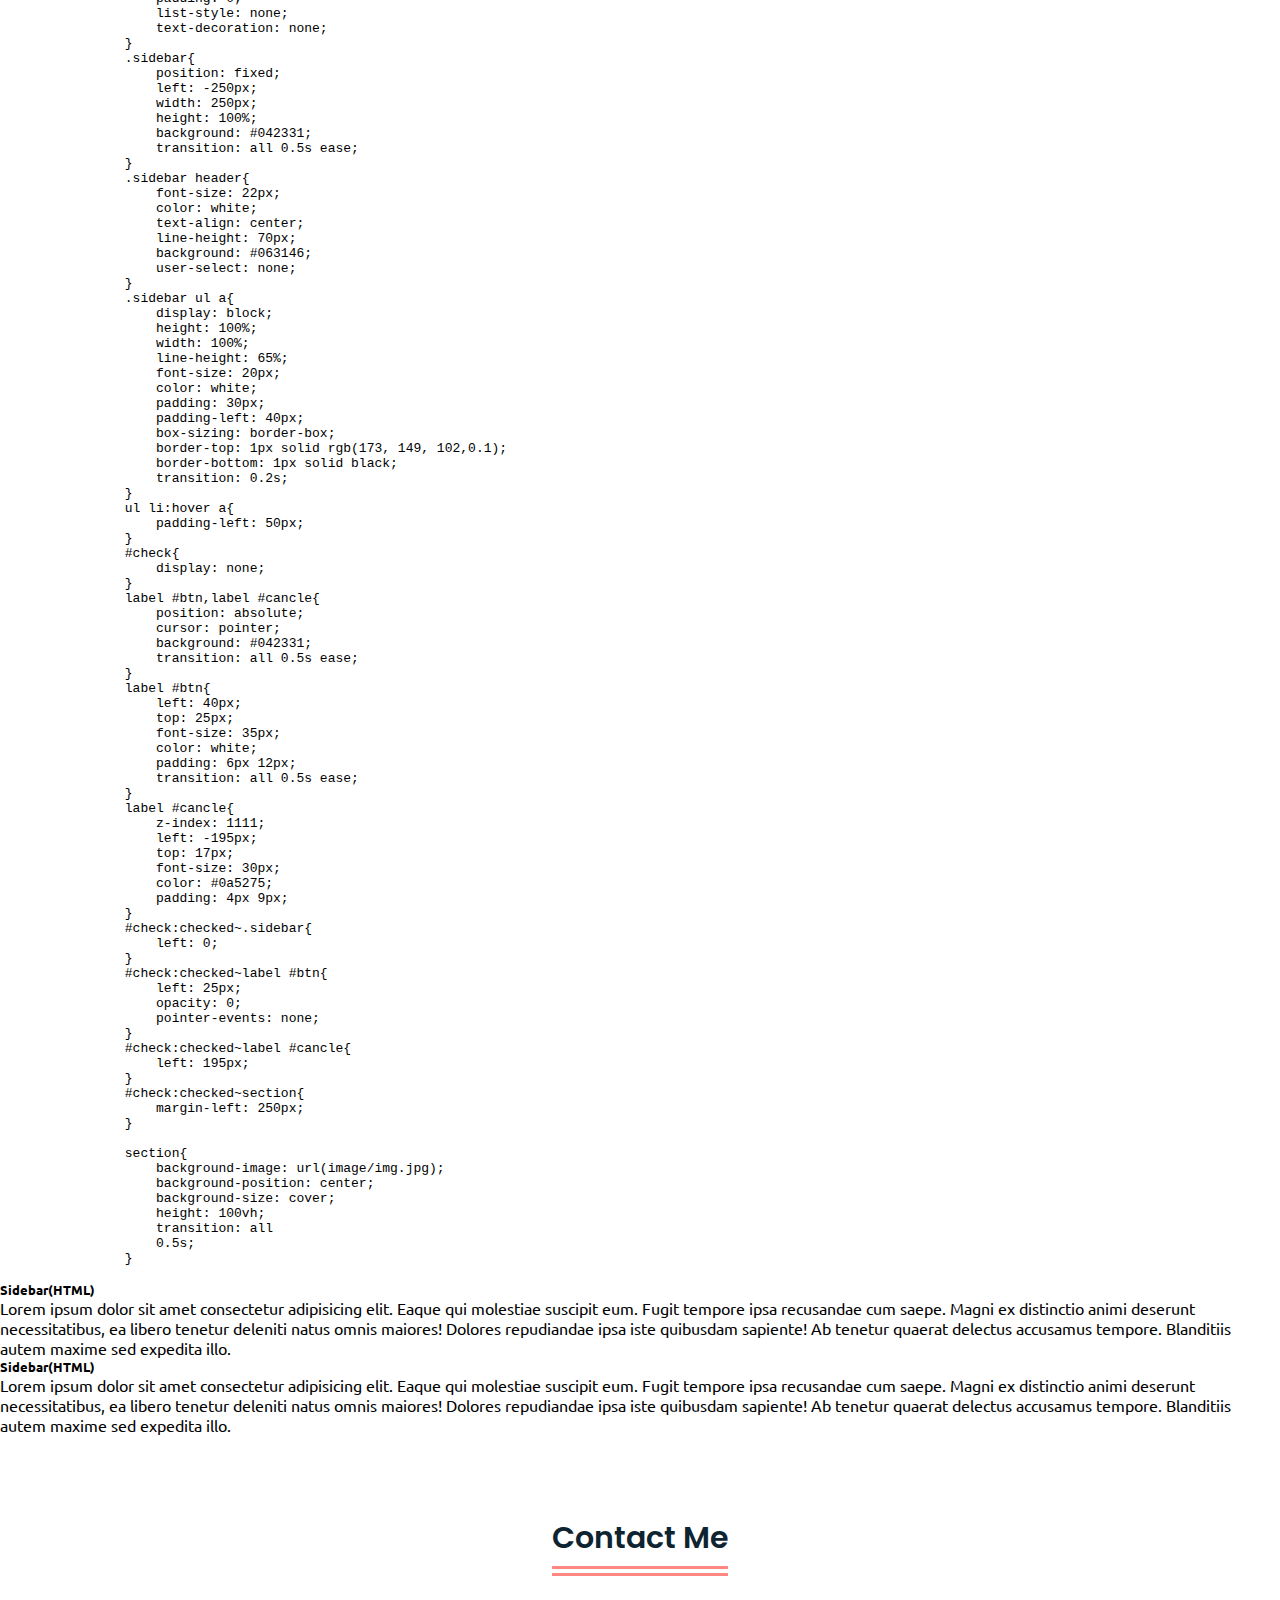
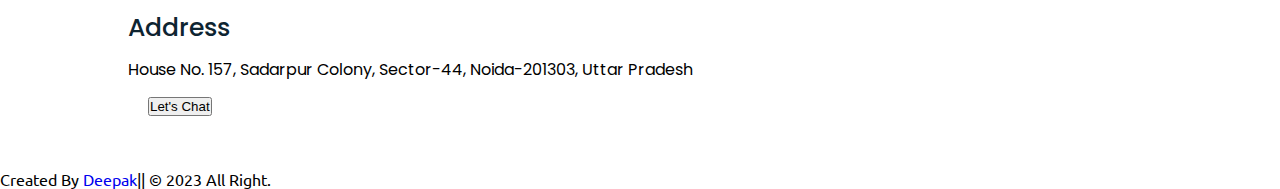
<file: content.html>
<!doctype html>
<html lang="en">
  <head>
    <!-- Required meta tags -->
    <meta charset="utf-8">
    <meta name="viewport" content="width=device-width, initial-scale=1.0">

    <!--Fontawesome CDN link-->
    <link rel="stylesheet" href="https://cdnjs.cloudflare.com/ajax/libs/font-awesome/5.15.2/css/all.min.css"/>
   
    <title>Bootstrap demo</title>
    <link href="https://cdn.jsdelivr.net/npm/bootstrap@5.3.2/dist/css/bootstrap.min.css" rel="stylesheet" integrity="sha384-T3c6CoIi6uLrA9TneNEoa7RxnatzjcDSCmG1MXxSR1GAsXEV/Dwwykc2MPK8M2HN" crossorigin="anonymous">

    <title>Responsive Portfolio Website</title>
        <link rel="stylesheet" href="/css/style.css">

        <link rel="stylesheet" href="/index.html">

        <link rel="preconnect" href="https://fonts.googleapis.com">
        <script src="https://ajax.googleapis.com/ajax/libs/jquery/3.5.1/jquery.min.js"></script>
    
</head>
<body>


     <!-- navbar start -->
<nav>
    <div class="navbar">
      <!-- <div id="datetime"></div> -->
  
      <p id="currentDateTime"></p>
  
      <script>
        $(document).ready(function() {
          // Update the current date and time every second
          setInterval(updateDateTime, 1000);
        });
    
        function updateDateTime() {
          var currentDateTime = new Date();
          var formattedDateTime = currentDateTime.toLocaleString();
          $('#currentDateTime').text(formattedDateTime);
        }
      </script>
  
      <div class="logo"><em><a href="index.html"><h6>Deepak's Portfolio.</h6></em></a></div>
  
          <ul class="menu">
            <li><a href="index.html">Home</a></li>
            <li><a href="index.html">About</a></li>
            <li><a href="index.html">Skills</a></li>
            <li><a href="index.html">Projects</a></li>
            <li><a href="index.html">Contact</a></li>
            <li><a href="content.html">Content</a></li>
          </ul>
          <div class="media-icons">
            <a href="https://www.facebook.com/deepak.kumarsharma.98622" target="_blank"><i class="fab fa-facebook-f"></i></a>
            <a href="#"><i class="fab fa-twitter"></i></a>
            <a href="#"><i class="fab fa-instagram"></i></a>
          </div>
        </div>
        <div class="menu-btn">
          <i class="fas fa-bars"></i>
        </div>
    </nav>
  
   <!-- Home Section Start -->
   <section class="home" id="home">
    <div class="home-content">
      <div class="text">
        <div class="text-one">Hello,</div>
        <div class="text-two">I'm Deepak Kumar Sharma</div>
        <div class="text-three">Software Developer</div>
        <div class="text-four">From India</div>
      </div>
      <div>
        <button class="button">Hire Me</button>
      </div>
    </div>
   </section>
  
 
<!-- Content Start -->

    <div class="container mt-5">
        <div class="row">
          <!-- Sidebar Start HTML***************************************-->
          <div class="col-md-6 col-lg-6 mb-5">
            <h5>Sidebar(HTML)</h5>
            
            <div class="overflow-scroll p-2 bg-black text-white">
                
                <xmp>
                  <!DOCTYPE html>
                    <html lang="en">
                    <head>
                        <meta charset="UTF-8">
                        <meta name="viewport" content="width=device-width, initial-scale=1.0">
                        <title>Side Menu Bar CSS</title>
                        <link rel="stylesheet" href="style.css">
                        <script src="https://kit.fontawesome.com/yourcode.js" crossorigin="anonymous"></script>
                    
                    </head>
                    <body>
                        <input type="checkbox" id="check">
                        <label for="check">
                            <i class="far fa-stream" id="btn">=</i>
                            <i class="fas fa-window-close" id="cancle">X</i>
                        </label>
                        <div class="sidebar">
                            <header>My App</header>
                            <ul>
                                <li><a href="#"><i class="far fa-columns"></i>Dashboard</a></li>
                                <li><a href="#"><i class="fal fa-link"></i>Shortcuts</a></li>
                                <li><a href="#"><i class="fas fa-stream"></i>Overview</a></li>
                                <li><a href="#"><i class="fas fa-calender-week"></i>Events</a></li>
                                <li><a href="#"><i class="far fa-question-circle"></i>About</a></li>
                                <li><a href="#"><i class="fas fa-sliders-h"></i>Services</a></li>
                                <li><a href="#"><i class="far fa-envelope"></i>Contact</a></li>
                            </ul>
                        </div>
                    
                        <section>
                    
                        </section>
                    </body>
                    </html>
                </xmp>
            </div>
          </div>
          <!-- Sidebar end HTML****************************************************-->

          <!-- Sidebar Start HTML***************************************-->

          <div class="col-md-6 col-lg-6 mb-5">
            <h5>Sidebar(CSS)</h5>
            <div class="overflow-scroll p-1 bg-black text-white">
                <xmp>body{
                    font-family: 'Roboto', sans-serif;
                }
                
                *{
                    margin: 0;
                    padding: 0;
                    list-style: none;
                    text-decoration: none;
                }
                .sidebar{
                    position: fixed;
                    left: -250px;
                    width: 250px;
                    height: 100%;
                    background: #042331;
                    transition: all 0.5s ease;
                }
                .sidebar header{
                    font-size: 22px;
                    color: white;
                    text-align: center;
                    line-height: 70px;
                    background: #063146;
                    user-select: none;
                }
                .sidebar ul a{
                    display: block;
                    height: 100%;
                    width: 100%;
                    line-height: 65%;
                    font-size: 20px;
                    color: white;
                    padding: 30px;
                    padding-left: 40px;
                    box-sizing: border-box;
                    border-top: 1px solid rgb(173, 149, 102,0.1);
                    border-bottom: 1px solid black;
                    transition: 0.2s;
                }
                ul li:hover a{
                    padding-left: 50px;
                }
                #check{
                    display: none;
                }
                label #btn,label #cancle{
                    position: absolute;
                    cursor: pointer;
                    background: #042331;
                    transition: all 0.5s ease;
                }
                label #btn{
                    left: 40px;
                    top: 25px;
                    font-size: 35px;
                    color: white;
                    padding: 6px 12px;
                    transition: all 0.5s ease;
                }
                label #cancle{
                    z-index: 1111;
                    left: -195px;
                    top: 17px;
                    font-size: 30px;
                    color: #0a5275;
                    padding: 4px 9px;
                }
                #check:checked~.sidebar{
                    left: 0;
                }
                #check:checked~label #btn{
                    left: 25px;
                    opacity: 0;
                    pointer-events: none;
                }
                #check:checked~label #cancle{
                    left: 195px;
                }
                #check:checked~section{
                    margin-left: 250px;
                }
                
                section{
                    background-image: url(image/img.jpg);
                    background-position: center;
                    background-size: cover;
                    height: 100vh;
                    transition: all
                    0.5s;
                }
            </xmp>
            </div>
          </div>
         
          <!-- Sidebar end HTML****************************************************-->
         
         
          <div class="col-md-6 col-lg-3 mb-5">
            <h5>Sidebar(HTML)</h5>
            <div class="overflow-scroll p-1">
              <p>Lorem ipsum dolor sit amet consectetur adipisicing elit. Eaque qui molestiae suscipit eum. Fugit tempore ipsa recusandae cum saepe. Magni ex distinctio animi deserunt necessitatibus, ea libero tenetur deleniti natus omnis maiores! Dolores repudiandae ipsa iste quibusdam sapiente! Ab tenetur quaerat delectus accusamus tempore. Blanditiis autem maxime sed expedita illo.</p>
            </div>
          </div>
      
          <div class="col-md-6 col-lg-3 mb-5">
            <h5>Sidebar(HTML)</h5>
            <div class="overflow-scroll p-1">
              <p>Lorem ipsum dolor sit amet consectetur adipisicing elit. Eaque qui molestiae suscipit eum. Fugit tempore ipsa recusandae cum saepe. Magni ex distinctio animi deserunt necessitatibus, ea libero tenetur deleniti natus omnis maiores! Dolores repudiandae ipsa iste quibusdam sapiente! Ab tenetur quaerat delectus accusamus tempore. Blanditiis autem maxime sed expedita illo.</p>
            </div>
          </div>
      
        </div>
       </div>

       <!-- Content end -->

       <!-- contact me section start -->
 <section class="contact" id="contact">
    <div class="content">
      <div class="title"><span>Contact Me</span></div>
      <div class="topic">Address</div>
      <p></p>
      <p>House No. 157, Sadarpur Colony, Sector-44, Noida-201303, Uttar Pradesh</p>
      <div class="button">
        <button>Let's Chat</button>
      </div>
    </div>
 </section>

 <!-- Footer section start -->
 <footer>
  <div class="text">
    <span>Created By <a href="#">Deepak</a>|| &#169; 2023 All Right.</span>
  </div>
 </footer>
    

 


    <script src="/js/script.js"></script>

</body>
</html>
</file>
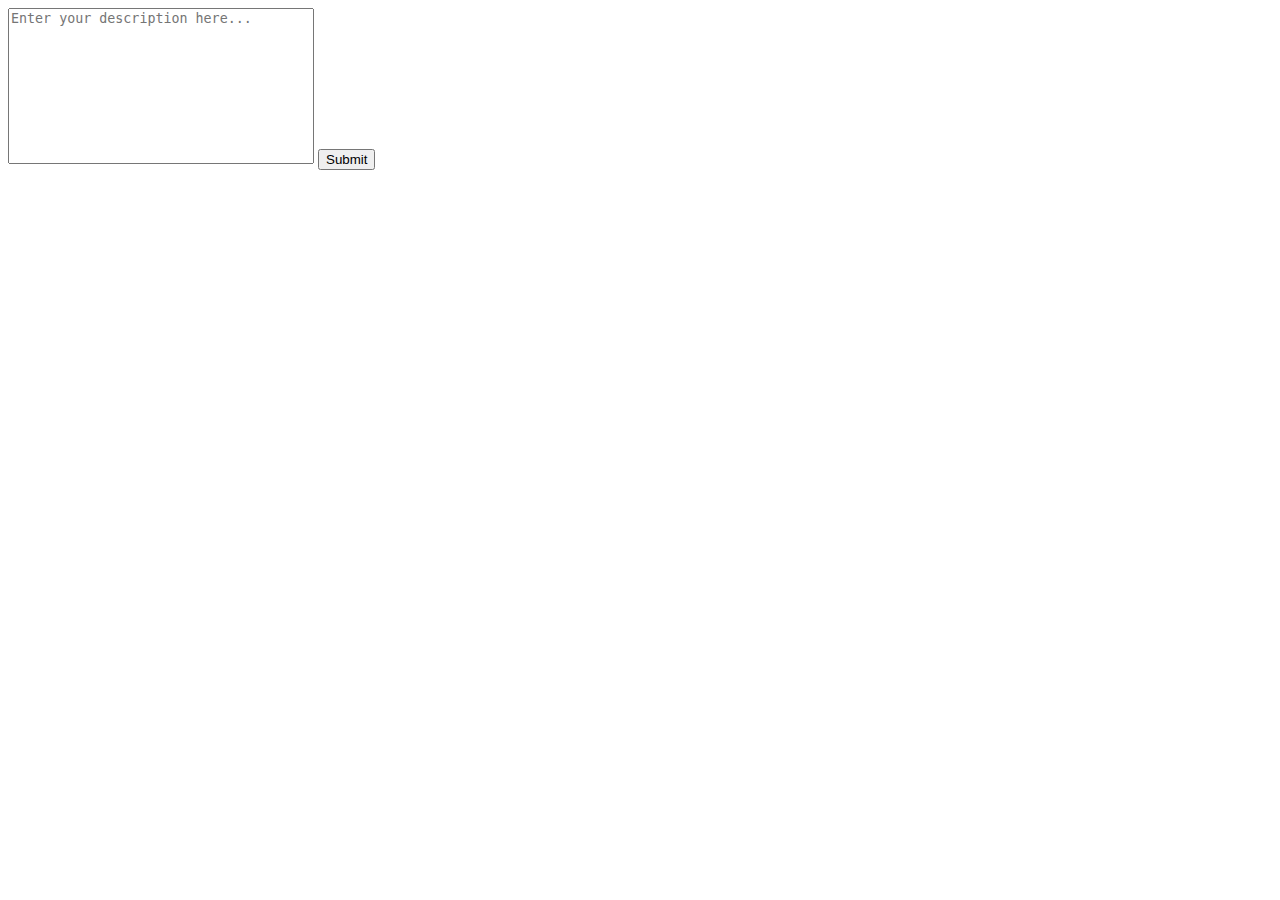
<file: HireMePage.html>
<!DOCTYPE html>
<html>
<head>
  <title>Description</title>
  <style>
    .description-box {
      width: 300px;
      height: 150px;
      resize: none;
    }
    .submit-button {
      margin-top: 10px;
    }
  </style>
</head>
<body>
  <form>
    <textarea class="description-box" placeholder="Enter your description here..."></textarea>
    <input type="submit" class="submit-button" value="Submit">
  </form>
</body>
</html>
</file>
<file: css/style.css>
/* font cdn link */
  @import url('https://fonts.googleapis.com/css2?family=Poppins:wght@400,500;600;700&family=Ubuntu:wght@400,500;600,700;800&display=swap');

  *{
    margin: 0;
    padding: 0;
    box-sizing: border-box;
    text-decoration: none;
    scroll-behavior: smooth;
  }
  :root{
    --primary-color:#ff8882;
    --black-color:#0E2431;
    --white-color:#fff;
  }
  body{
    font-family: 'Ubuntu', sans-serif;
  }
<<<<<<< HEAD
 
=======
  /* custom Scroll bar CSS */
  ::-webkit-scrollbar{
    width: 10px;
  }
  ::-webkit-scrollbar-track{
    background: #f1f1f1;
  }
  ::-webkit-scrollbar-thumb{
    background: var --primary-color;
    border-radius: 10px;
    transition: all 0.3s ease;

  }
  ::-webkit-scrollbar-thumb:hover{
    background: var --primary-color;
  }
>>>>>>> development
  /* navbar styling ...................................................*/
  nav{
    position: fixed;
    width: 100%;
    padding: 15px 0;
    z-index: 1000;
    transition: all 0.3s ease;
  }
  nav.sticky{
    background:var(--primary-color);
    padding:12px 0;

  }
  nav .navbar{
    width:90%;
    display:flex;
    justify-content:space-between;
    align-items:center;
    margin:auto;
  }
  nav .navbar .logo{
    font-weight: 500;
    font-size: 30px;
    color: var(--primary-color);
<<<<<<< HEAD
=======
    
>>>>>>> development
  }
  nav.sticky .navbar .logo{
    color: var(--white-color);
  }
  nav .navbar .menu{
    display: flex;
    /* position: relative; */
    color: var(--black-color);
    

  }
  nav .navbar .menu li{
    list-style: none;
    margin: 0 8px;

  }
  nav .navbar .menu a{
    font-size: 18px;
    font-weight: 400;
    color: var(--black-color);
    padding: 6px 0;
    transition: all 0.4s ease;
    word-spacing: 50px;
    text-decoration: none;
  }
 .navbar .menu a:hover{
    color: var(--primary-color);
  }
  nav.sticky .menu a{
    color: white;
  }
  nav.sticky .menu a:hover{
    color: var(--black-color);
  }
  .navbar .media-icons a{
    color: var(--primary-color);
    font-size: 15px;
    margin: 0 6px;
    
    
  }
  .navbar .media-icons a:hover{
    color: blue;
    font-size: 15px;
    margin: 0 6px;
    
  
  }
  nav.sticky .media-icons a{
    color: blue;
  }

  /* side navigation Menu button CSS */
  nav .menu-btn{
    position: absolute;
    color: var(--white-color);
    right: 30px;
    opacity: 20px;
    font-size: 20px;
    cursor: pointer;
    transition: all 0.3s ease;
    display: none;
  }
  nav .menu-btn{
    color: var --primary-color;
}
nav.sticky .menu-btn{
    color: var(--white-color);
}
.navbar .menu .menu-btn{
    color: var(--white-color);
}

/* home section styling ..................................*/
.home{
    height: 100vh;
    width: 100%;
    background:url("/images/pexels_3.jpg") no-repeat;
    background-size: cover;
    background-position: center center;
    background-attachment: fixed;
}
.home .home-content{
    width: 90%;
    height: 100%;
    margin: auto;
    display: flex;
    flex-direction: column;
    justify-content: center;
}
.home .text-one{
    font-size: 25px;
    color: var(--black-color);
}
.home .text-two{
    color: var(--black-color);
    font-size: 40px;
    font-weight: 600;
    margin-left: -3px;

}
.home .text-three{
    font-size: 35px;
    margin: 5px 0;
    color: var --primary-color;
}
.home .text-four{
    font-size: 23px;
    margin: 5px 0;
    color: var(--black-color);
}
.home .button{
    margin: 20px 0;
    color: black;
}
.home button{
    outline: none;
    padding: 6px 10px;
    border-radius: 4px;
    font-size: 10px;
    font-weight: 400;
    background: rgb(147, 160, 183);
    cursor: pointer;
    /* border: 2px; */
    text-decoration-color:black;
    transition: all 0.4s ease;
}
.home button:hover{
    border-color: rgb(174, 178, 173);
    background-color: #2c2f95;
    color: rgb(24, 22, 22);
}
.home.sticky button{
  color: white;
}

/* About section styling ...........................*/
section{
    padding-top: 40px;
}
section .content{
    width: 80%;
    margin: 40px auto;
    font-family: 'Poppins', sans-serif;
}
section .title{
    display: flex;
    justify-content: center;
    margin-bottom: 40px;
}
section .title span{
  color: var(--black-color);
  font-size: 30px;
  font-weight: 600;
  position: relative;
  padding-bottom: 8px;
}
section .title span::before,
section .title span::after{
  content: '';
  position: absolute;
  height: 3px;
  width: 100%;
  background: var(--primary-color);
  left: 0;
  bottom: 0;
}
section .title span::after{
  bottom: -7px;
  width: 70;
  left: 50%;
  transform: translateX(-50%);
}
.about .about-details{
    display: flex;
    justify-content: space-between;
    align-items: center;
}
.about .about-details .left{
  width: 45%;
}
.about .left img{
  height: 500px;
  width: 400px;
  object-fit: cover;
  border-radius: 12px;
}
.about .about-details .right{
  width: 45%;
  margin-bottom: 100px;
}
section .topic{
  color: var(--black-color);
  font-size: 25px;
  font-weight: 500;
  margin-bottom: 10px;
}
.about-details .right p{
  text-align: justify;
  color: var(--black-color);
}
section .button{
  outline: none;
  padding: 8px 16px;
  border-radius: 4px;
  font-size: 15px;
  font-weight: 500;
  background: var --primary-color;
  color: rgb(147, 137, 137);
  border: 4px solid transparent;
  cursor: pointer;
  transition: all 0.4s ease;
}
section .button button:hover{
  border-color: var(--primary-color);
  background-color: blue;
  color: var(--primary-color);
}

/* My Skills CSS.................................. */
.skills{
  background: #f0f8ff;
}
.skills .content{
  padding: 40px 0;
}



.skills .content .row .card{
  box-shadow: 0 8px 15px rgb(214, 106, 106);
}
.skills .content .progress:hover{
  background: var(--primary-color);
  color: var(--white-color);
}
<<<<<<< HEAD
.skills-details .boxes{
  width: 45%;
  display: flex;
  flex-wrap: wrap;
  justify-content: space-between;
}
.skills-details .box{
  width: calc(100% - 20px);
  margin: 20px 0;
}
.skills-details .boxes .topic{
  font-size: 20px;
  color: #5d0d09;
  font-weight: 700;
}
/* .skills-details .boxes .per{
  font-size: 40px;
  color: #ff8882;
} */
=======


>>>>>>> development
/* My Project CSS .............................*/
.projects .boxes{
  display: flex;
  flex-wrap: wrap;
  justify-content: space-between;
}
.projects .boxes .box{
  margin: 20px 0;
  width: calc(100% / 3 -20%);
  text-align: center;
  border-radius: 12px;
  padding: 30px 10px;
  box-shadow: 0 5px 10px black;
  cursor: default;
  transition: all 0.4s ease;
}
.projects .boxes .box:hover{
  background: var(--primary-color);
  color: var(--white-color);
}
.projects .boxes .box .icon{
  height: 50px;
  width: 50px;
  background: var(--primary-color);
  text-align: center;
  line-height: 50px;
  font-size: 18;
  color: var(--white-color);
  margin: auto 10px auto;
  transition: all 0.4s ease;
}
.boxes .box:hover .icon{
  background: var(--white-color);
  color: var(--primary-color);
}
.projects .boxes .box:hover .topic,
.projects .boxes .box:hover p{
  color: var(--white-color);
  transition: all 0.4s ease;
}

<<<<<<< HEAD

.overflow-scroll{
  height: 150px;
  /* width: calc(100% / 2 -20%); */
  /* width: 600px; */
  box-shadow: 0 5px 10px rgb(102, 167, 102);
  /* margin-right: 1px; */
  
=======
/* content css ***************************************/


.overflow-scroll{
  height: 150px;
  box-shadow: 0 5px 10px rgb(174, 122, 48);

>>>>>>> development
}

/* Contact CSS ..................................*/
.contact{
  background: #f0f8ff;
}
.contact .content{
  margin: auto;
  padding: 10px 0;
  text-align: center;
}
.contact .topic{
  width: 80%;
  text-align: center;
  margin: auto;
}

/* Footer CSS */
footer{
  background: var(--primary-color);
  padding: 15px 0;
  text-align: center;
  font-family: 'Poppins', sans-serif;
}
footer .text span{
  font-size: 17px;
  font-weight: 400;
  color: var(--white-color);
}
footer .text span a{
  font-weight: 500;
  color: var(--white-color);
}
footer .text span a:hover{
  text-decoration: underline;
}

/* Scroll CSS */
.scroll-botton a{
  position: fixed;
  bottom: 20px;
  right: 20px;
  color: var(--white-color);
  background: var(--primary-color);
  padding: 10px 12px;
  font-size: 18px;
  border-radius: 6px;
  box-shadow: black;
  display: none;

}

/* Responsive Media Queries */
@media(max-width:1190px){
  section .content{
    width: 85%;
  }
}
@media(max-width:1000px){
  .about .about-details{
    justify-content: center;
    flex-direction: column;
  }
  .about .about-details .left{
    display: flex;
    justify-content: center;
    width: 100%;
  }
  .about .about-details .right{
    width: 90%;
    margin: 40px 0;
  }
  .projects .boxes .box{
    margin: 20px 0;
    width: cac(100% / 2 - 20px);
  }
}
@media(max-width:900px){
  .about .left img{
    height: 350px;
    width: 350px;
  }
}
@media(max-width:750px){
   nav .navbar{
    width: 90%;
   }
   nav .navbar .menu{
    position: fixed;
    left: 100%;
    top: 0;
    background: var(--primary-color);
    height: 100vh;
    max-width: 400;
    width: 100%;
    padding-top: 60px;
    flex-direction: column;
    align-items: center;
    transition: all0.5s ease;
   } 
   .navbar.active .menu{
    left: 0;
   }
   nav .navbar .menu a{
    font-size: 23px;
    display: block;
    color: var(--white-color);
    margin: 10px 0;
   }
   nav.sticky .menu a:hover{
    color: var(--primary-color);
   }
   nav .navbar .media-icons{
    display: none;
   }
   nav .menu-btn,
   .navbar .menu .cancle-btn{
    display: block;
   }
   .home .text-two{
    font-size: 65px;
   }
   .home .text-three{
    font-size: 35px;
   }
   .skills .skills-details{
    align-items: center;
    justify-content: center;
    flex-direction: column;
   }
   .skills-details .text{
    width: 100%;
    margin-bottom: 50px;
   }
   .skills-details .boxes{
    justify-content: center;
    align-items: center;
    width: 100%;
  }
  .projects .boxes .box{
    margin: 20px;
    width: 100%;
  }
  .contact .text{
    width: 100%;
  }
}

@media(max-width:500px){
  .home .text-two{
    font-size: 55px;
  }
  .home .text-three{
    font-size: 33px;
  }
  .skills-details .boxes .per{
    font-size: 50px;
    color: var(--primary-color);
  }
}

/* sidebar css Start */

/* .sidebar{
  position: fixed;
  left: -250px;
  width: 250px;
  height: 100%;
  background: #042331;
  transition: all 0.5s ease;
}
.sidebar header{
  font-size: 22px;
  color: white;
  text-align: center;
  line-height: 70px;
  background: #063146;
  user-select: none;
}
.sidebar ul a{
  display: block;
  height: 100%;
  width: 100%;
  line-height: 65%;
  font-size: 20px;
  color: white;
  padding: 30px;
  padding-left: 40px;
  box-sizing: border-box;
  border-top: 1px solid rgb(173, 149, 102,0.1);
  border-bottom: 1px solid black;
  transition: 0.2s;
}
ul li:hover a{
  padding-left: 50px;
}
#check{
  display: none;
}
label #btn,label #cancle{
  position: absolute;
  cursor: pointer;
  background: #042331;
  transition: all 0.5s ease;
}
label #btn{
  left: px;
  top: 25px;
  font-size: 35px;
  color: (var(--primary-color));
  padding: 6px 12px;
  transition: all 0.5s ease;
  background: none;
}
label #btn:hover{
  color: (var(--primary-color));
  
}
label #cancle{
  z-index: 1111;
  left: -195px;
  top: 120px;
  font-size: 30px;
  color: #0a5275;
  padding: 4px 9px;
}
#check:checked~.sidebar{
  left: 0;
}
#check:checked~label #btn{
  left: 25px;
  opacity: 0;
  pointer-events: none;
}
#check:checked~label #cancle{
  left: 195px;
}
#check:checked~section{
  margin-left: 250px;
}

section{
  background-image: url(image/img.jpg);
  background-position: center;
  background-size: cover;
  height: 100vh;
  transition: all
  0.5s;
} */

/* sidebar CSS end */
</file>
